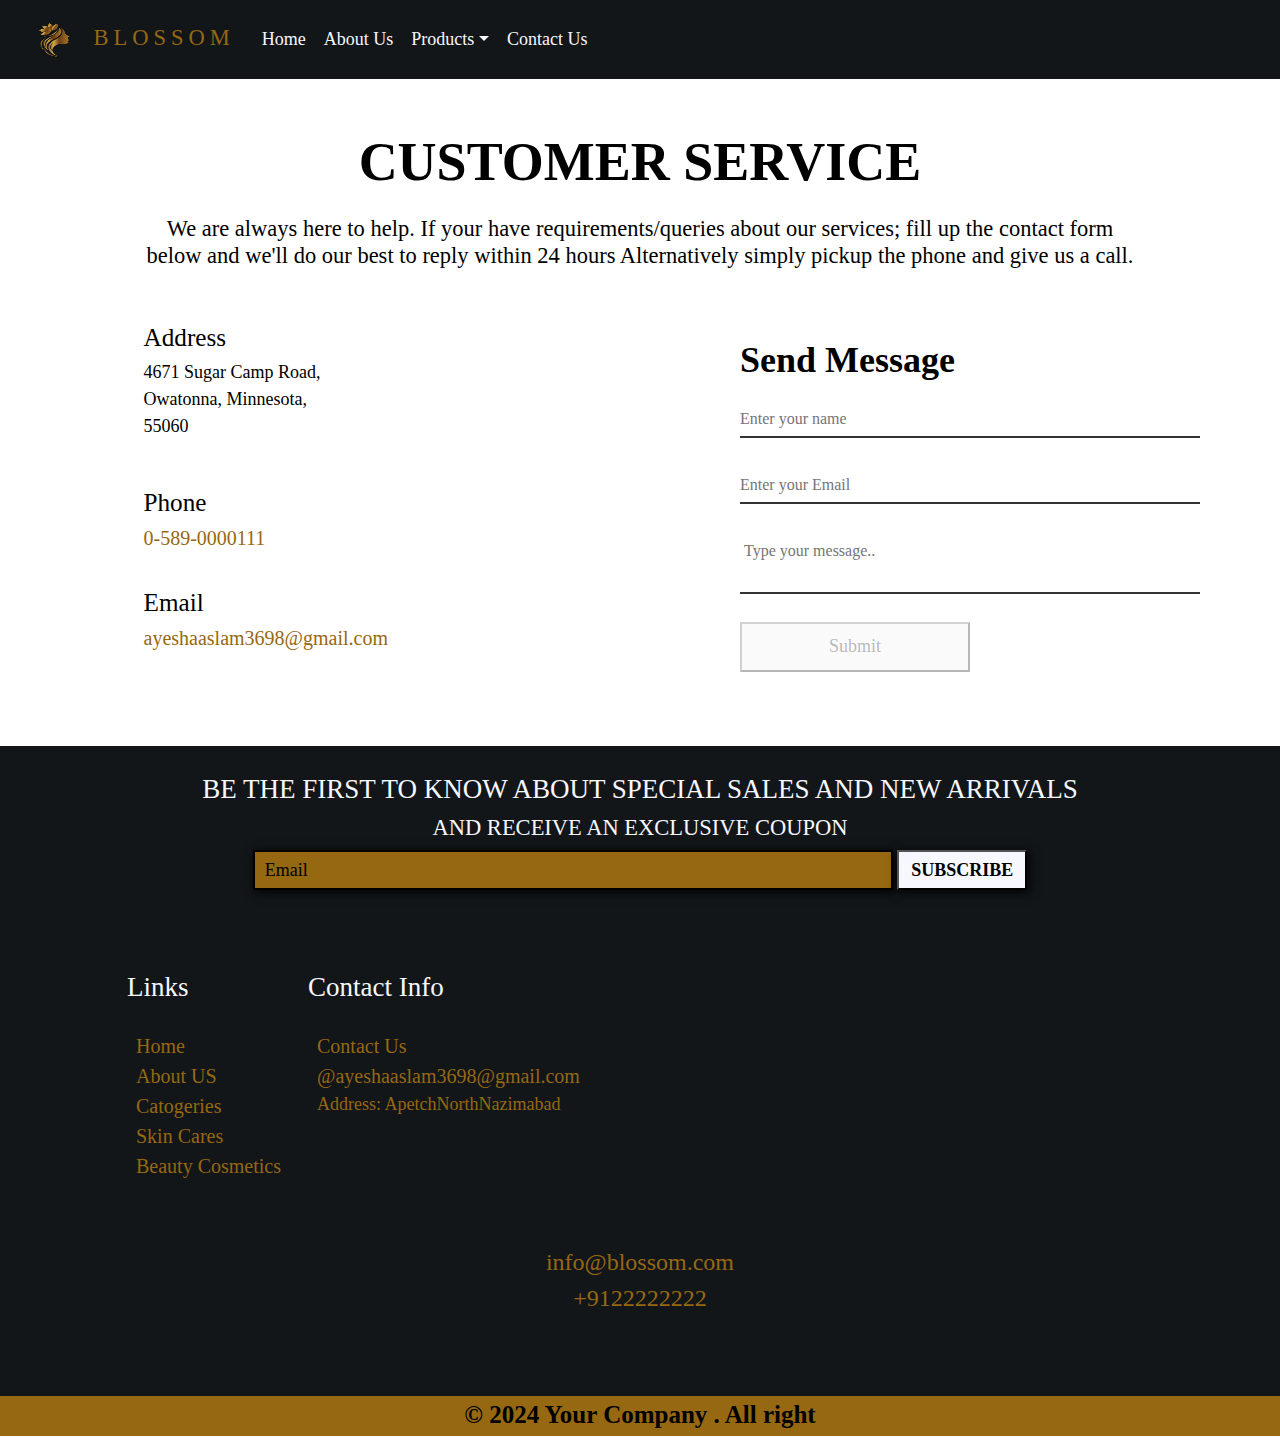
<file: contact.html>
<!DOCTYPE html>
<html lang="en">

<head>
    <meta charset="UTF-8">
    <meta name="viewport" content="width=device-width, initial-scale=1.0">
    <title>Document</title>
    <link rel="stylesheet" href="https://cdnjs.cloudflare.com/ajax/libs/font-awesome/6.5.1/css/all.min.css"
        integrity="sha512-DTOQO9RWCH3ppGqcWaEA1BIZOC6xxalwEsw9c2QQeAIftl+Vegovlnee1c9QX4TctnWMn13TZye+giMm8e2LwA=="
        crossorigin="anonymous" referrerpolicy="no-referrer" />
    <link rel="stylesheet" href="Css/bootstrap.css">
    <link rel="stylesheet" href="Css/style.css">
    <script src="Js/bootstrap.bundle.js"></script>
    <style>
        

        .section-header {
            margin-bottom: 50px;
            text-align: center;
        }

        .section-header h2 {

            font-weight: bold;
            font-size: 3em;
            margin-bottom: 20px;
        }

        .row {
            display: flex;
            flex-wrap: wrap;
            align-items: center;
            justify-content: space-between;
        }

        .contact-info {
            width: 50%;
        }

        .contact-info-item {
            display: flex;
            margin-bottom: 30px;
        }

        .contact-info-icon {
            height: 70px;
            width: 70px;
            /* background-color: #fff; */
            text-align: center;
            border-radius: 50%;
        }

        .contact-info-icon i {
            font-size: 30px;
            line-height: 70px;
        }

        .contact-info-content {
            margin-left: 20px;
        }

        .contact-info-content h4 {
            color: rgb(0, 0, 0);
            font-size: 1.4em;
            font-weight: 400;
            margin-bottom: 5px;
        }

        .contact-info-content p {
            color: rgb(0, 0, 0);
            font-size: 1em;
        }

        .contact-form {
            background-color: #0000;
            padding: 40px;
            width: 45%;
            padding-bottom: 20px;
            padding-top: 20px;
        }

        .contact-form h2 {
            font-weight: bold;
            font-size: 2em;
            margin-bottom: 10px;
            /* color: #333; */
        }

        .contact-form .input-box {
            position: relative;
            width: 100%;
            margin-top: 10px;
        }

        .contact-form .input-box input,
        .contact-form .input-box textarea {
            width: 100%;
            padding: 5px 0;
            font-size: 16px;
            margin: 10px 0;
            border: none;
            border-bottom: 2px solid #333;
            outline: none;
            resize: none;
        }
.input-box button{
    height: 50px;
    width: 50%;
}
@media only screen and (max-width: 760px) {
    .row {
            display: flex;
            flex-wrap: wrap;
            align-items: center;
            justify-content: space-between;
            flex-direction: column;
            height: auto;
            width: auto;
        }
        .input-box button{
    height: 40px;
    width: auto;
}
.contact-form .input-box input,
.contact-form .input-box textarea{
    width: auto;
}
}      
    </style>
</head>

<body>
  
    <nav class="navbar navbar-expand-md fixed-top">
        <div class="container-fluid">
            <a href="#" class="navbar-brand">
                <img src="image/—Pngtree—salon logo_6872052.png" alt="" class="blossom">BLOSSOM
            </a>
            <button type="button" class="navbar-toggler" data-bs-toggle="collapse" data-bs-target="#navbarNav">
                <span class="navbar-toggler-icon"></span>
            </button>
            <div id="navbarNav" class="collapse navbar-collapse">
                <ul class="navbar-nav me-auto">
                    <li class="nav-item ">
                        <a href="index.html" class="nav-link">Home</a>
                    </li>
                    <li class="nav-item">
                        <a href="Aboutus.html" class="nav-link">About Us</a>
                    </li>
                    <li class="nav-item dropdown">
                        <a href="store.html" class="nav-link dropdown-toggle" role="button"
                            data-bs-toggle="dropdown">Products</a>
                        <ul class="dropdown-menu">
                            <li>
                                <a href="store.html" class="dropdown-item">Store</a>
                            </li>
                            <li>
                                <a href="skincare-product.html" class="dropdown-item">Skin Care</a>
                            </li>
                            <li>
                                <a href="cosmetic.html" class="dropdown-item">Makeup Products</a>
                            </li>
                        </ul>
                    </li>
                    <li class="nav-item">
                        <a href="contact.html" class="nav-link">Contact Us</a>
                    </li>

                </ul>
                <ul class="navbar-nav">
                    <li class="nav-item">
                        <a href="#" class="nav-link" style="color: #e09145;" onclick="myFunction()"><i
                                class="fa-solid fa-moon"></i></a>
                    </li>
                    <li class="nav-item">
                        <a href="#" class="nav-link" style="color: #e09145;"><i class="fa-solid fa-search"></i></a>
                    </li>
                    <li class="nav-item">
                        <a href="loginform.html" class="nav-link" style="color: #e09145;"><i class="fa-solid fa-user"></i></a>
                    </li>
                </ul>
            </div>
        </div>
    </nav>
    
    <div class="section-header">
        <div class="container">
            <h2 style="margin-top: 130px;">CUSTOMER SERVICE</h2>

            <h5>We are always here to help. If your have requirements/queries about our services; fill up the
                contact form <br>
                below and we'll do our best to reply within 24 hours Alternatively simply pickup the phone and
                give us a
                call.</h5>

        </div>
    </div>

    <div class="container">
        <div class="row">

            <div class="contact-info">
                <div class="contact-info-item">
                    <div class="contact-info-icon">
                        <i class="fas fa-home"></i>
                    </div>

                    <div class="contact-info-content">
                        <h4>Address</h4>
                        <p>4671 Sugar Camp Road,<br /> Owatonna, Minnesota, <br />55060</p>
                    </div>
                </div>

                <div class="contact-info-item">
                    <div class="contact-info-icon">
                        <i class="fas fa-phone"></i>
                    </div>

                    <div class="contact-info-content">
                        <h4>Phone</h4>
                        <a href="tel:+05890000111">0-589-0000111</a>
                    </div>
                </div>

                <div class="contact-info-item">
                    <div class="contact-info-icon">
                        <i class="fas fa-envelope"></i>
                    </div>

                    <div class="contact-info-content">
                        <h4>Email</h4>
                        <a href="mailto:ayeshaaslam3698@gmail.com">ayeshaaslam3698@gmail.com</a>
                    </div>
                </div>
            </div>

            <form class="contact-form" id="contactForm">
                <form action="" id="contact-form">
                    <h2>Send Message</h2>
                    <div class="input-box">
                        <input type="text" required="true" name="" id="name" placeholder="Enter your name">
                    </div>

                    <div class="input-box">
                        <input type="email" required="true" name="" id="email" placeholder="Enter your Email">
                    </div>

                    <div class="input-box">
                        <textarea required="true" name="" id="textarea" placeholder=" Type your message.."></textarea>

                    </div>

                    <div class="input-box">
                        <button type="submit" id="submitButton" disabled>Submit</button>
                    </div>
                </form>
            </form>

        </div>
    </div>
    </section>



    <footer>
        <div class="footer-row">
            <div class="footer-col mt-5 py-4">
                <h4 class="text-uppercase">Be the first to know about special sales and new arrivals</h4>
                <h5>AND RECEIVE AN EXCLUSIVE COUPON</h5>
                <input type="email" placeholder="Email" id="Email"> <button class="Subscribe"> SUBSCRIBE</button>
            </div>
            <div class="footer-container mt-5">
                <div class="footer-col-link">
                    <h4 class="px-4 mb-4 ">Links</h4>
                    <ul class="explore-link">
                        <li> <a href="index.html">Home</a></li>
                        <li> <a href="Aboutus.html">About US</a></li>
                        <li> <a href="store.html">Catogeries</a></li>
                        <li> <a href="skincare-product.html">Skin Cares</a></li>
                        <li> <a href="cosmetic.html">Beauty Cosmetics</a></li>
                    </ul>
                </div>
                <div class="footer-col-link">
                    <h4 class="px-4 mb-4">Contact Info</h4>
                    <ul class="explore-link">
                        <li> <a href="contact.html">Contact Us</a></li>
                        <li><a href="ayeshaaslam3698@gmail.com">@ayeshaaslam3698@gmail.com</a></li>
                        <li>Address: ApetchNorthNazimabad</li>
                        <li><iframe
                                src="https://www.google.com/maps/embed?pb=!1m18!1m12!1m3!1d3618.1711062432473!2d67.02755867308895!3d24.9262402937704!2m3!1f0!2f0!3f0!3m2!1i1024!2i768!4f13.1!3m3!1m2!1s0x3eb33f90157042d3%3A0x93d609e8bec9a880!2sAptech%20Computer%20Education%20North%20Nazimabad%20Center!5e0!3m2!1sen!2s!4v1709588286258!5m2!1sen!2s"
                                width="250px" height="100" style="border:0;" allowfullscreen="" loading="lazy"
                                referrerpolicy="no-referrer-when-downgrade"></iframe></li>

                    </ul>
                </div>

            </div>
            <div class="bottom">
                <div class="footer-row-bottom">
                    <div class="footer-col-bottom mt-5 py-4">
                        <a href="#"><i class="fa-brands fa-facebook"></i></a>
                        <a href="#"><i class="fa-brands fa-twitter"></i></a>
                        <a href="#"><i class="fa-brands fa-linkedin"></i></a>
                        <li> <a href="info@blossom.com">info@blossom.com</a></li>
                        <li><a href="+9122222222 ">+9122222222</a></li>
                    </div>


                </div>
            </div>

    </footer>
    <p class="copyright">&copy; 2024 Your Company . All right</p>
    <script>
        document.getElementById('contactForm').addEventListener('input', function () {
            var name = document.getElementById('name').value.trim();
            var email = document.getElementById('email').value.trim();
            var textarea = document.getElementById('textarea').value.trim();
            var submitButton = document.getElementById('submitButton');

            if (name !== '' && email !== '' && textarea !== '') {
                submitButton.removeAttribute('disabled');
            } else {
                submitButton.setAttribute('disabled', 'disabled');
            }
        });
    </script>
       
       <script>
// <!-- darkmode -->
        function myFunction() {
            var element = document.body;
            element.classList.toggle("dark-mode");
        }
        </script>
    
</body>

</html>
</file>
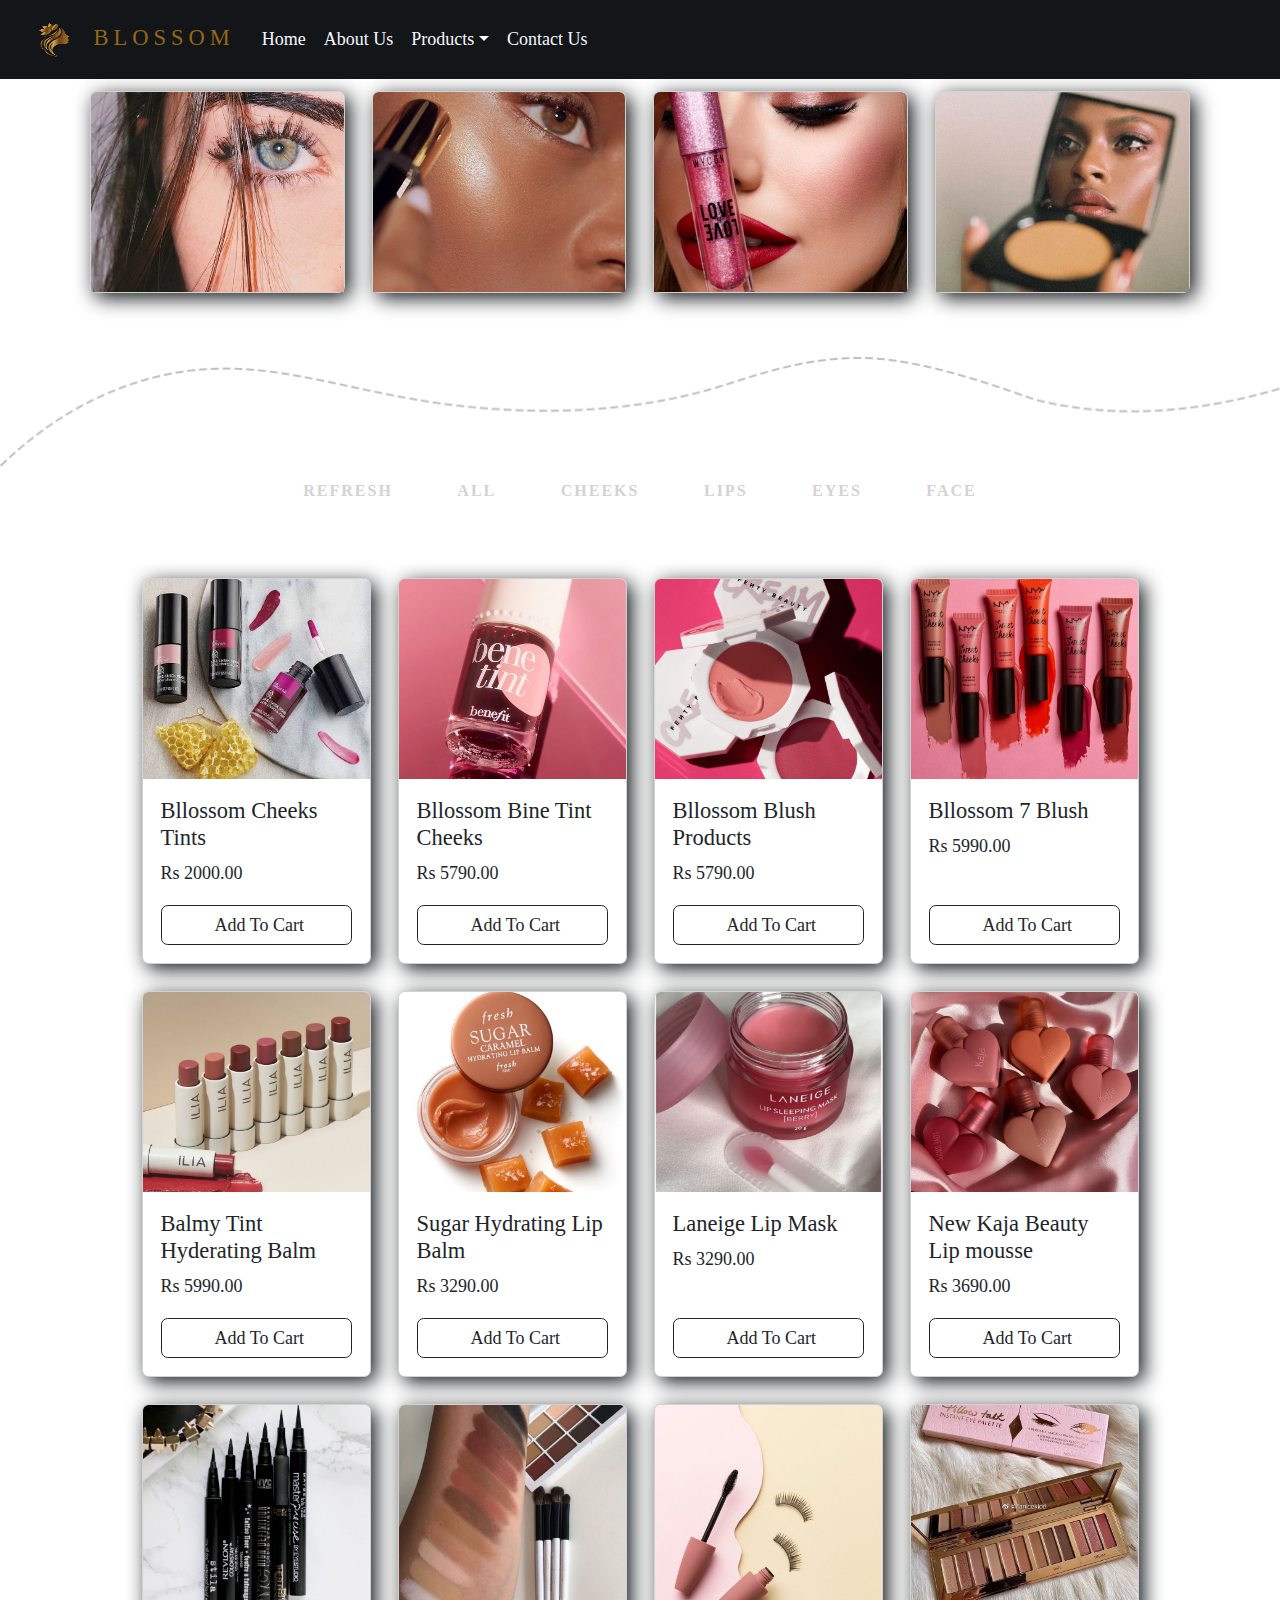
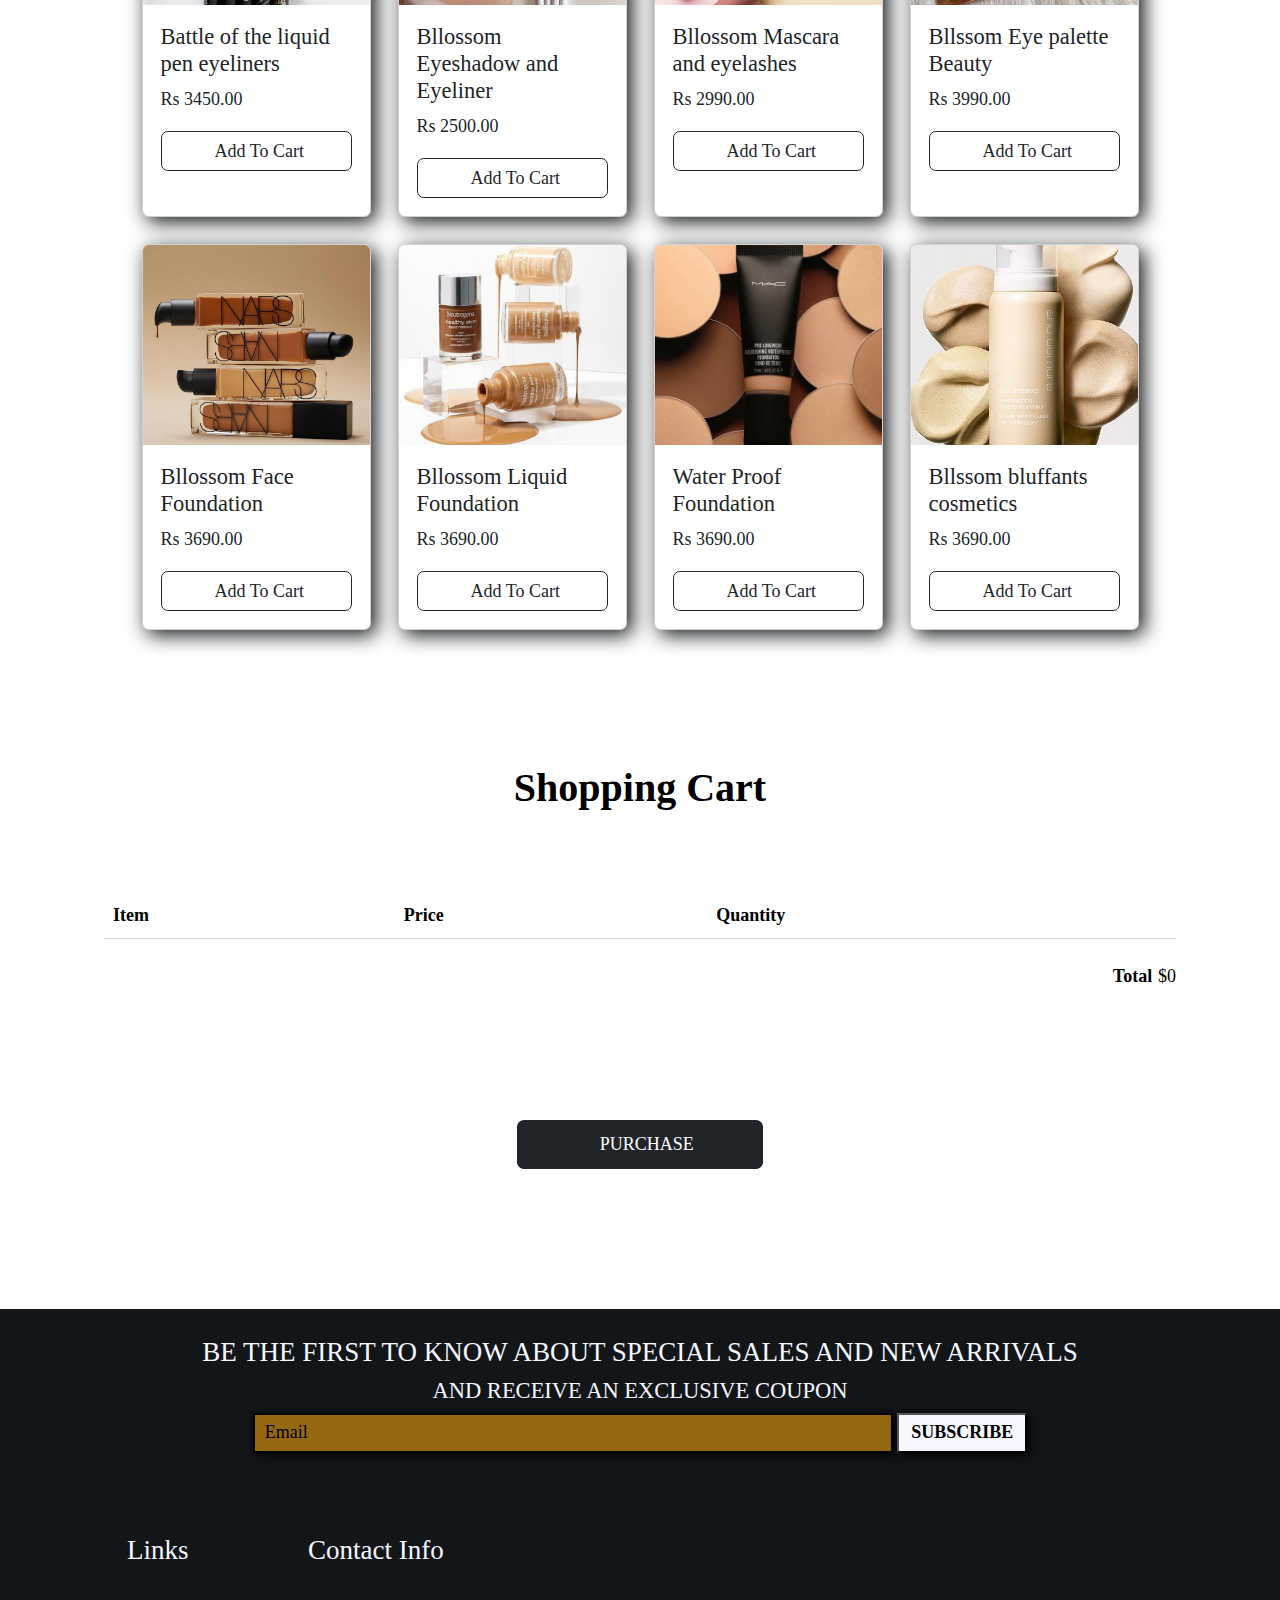
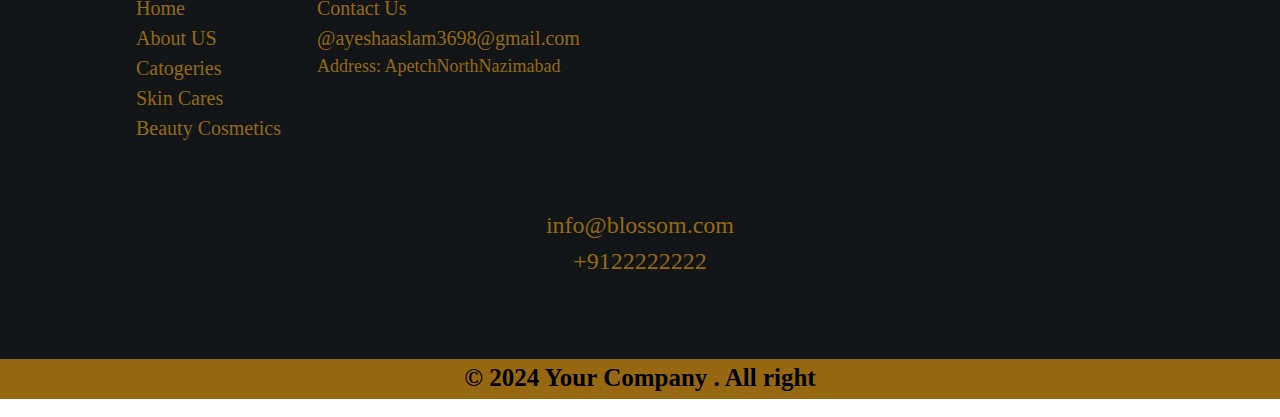
<file: cosmetic.html>
<!DOCTYPE html>
<html lang="en">

<head>
  <meta charset="UTF-8">
  <meta name="viewport" content="width=device-width, initial-scale=1.0">
  <title>Cosmetic products</title>
  <link rel="stylesheet" href="Css/bootstrap.css">
  <link rel="stylesheet" href="Css/style.css">
  <!----External CSS----->
  <link rel="stylesheet" type="text/css" href="styles.css">
  <link rel="stylesheet" href="https://cdnjs.cloudflare.com/ajax/libs/font-awesome/6.5.1/css/all.min.css"
    integrity="sha512-DTOQO9RWCH3ppGqcWaEA1BIZOC6xxalwEsw9c2QQeAIftl+Vegovlnee1c9QX4TctnWMn13TZye+giMm8e2LwA=="
    crossorigin="anonymous" referrerpolicy="no-referrer" />
  <script src="Js/bootstrap.bundle.js"></script>
</head>

<body>

  <nav class="navbar navbar-expand-md fixed-top">
    <div class="container-fluid">
      <a href="#" class="navbar-brand">
        <img src="image/—Pngtree—salon logo_6872052.png" alt="" class="blossom">BLOSSOM
      </a>
      <button type="button" class="navbar-toggler" data-bs-toggle="collapse" data-bs-target="#navbarNav">
        <span class="navbar-toggler-icon"></span>
      </button>
      <div id="navbarNav" class="collapse navbar-collapse">
        <ul class="navbar-nav me-auto">
          <li class="nav-item ">
            <a href="index.html" class="nav-link">Home</a>
          </li>
          <li class="nav-item">
            <a href="Aboutus.html" class="nav-link">About Us</a>
          </li>
          <li class="nav-item dropdown">
            <a href="store.html" class="nav-link dropdown-toggle" role="button" data-bs-toggle="dropdown">Products</a>
            <ul class="dropdown-menu">
              <li>
                <a href="store.html" class="dropdown-item">Store</a>
              </li>
              <li>
                <a href="skincare-product.html" class="dropdown-item">Skin Care</a>
              </li>
              <li>
                <a href="cosmetic.html" class="dropdown-item">Makeup Products</a>
              </li>
            </ul>
          </li>
          <li class="nav-item">
            <a href="contact.html" class="nav-link">Contact Us</a>
          </li>

        </ul>
        <ul class="navbar-nav">
          <li class="nav-item">
            <a href="#" class="nav-link" style="color: #e09145;" onclick="myFunction()"><i
                class="fa-solid fa-moon"></i></a>
          </li>
          <li class="nav-item">
            <a href="#" class="nav-link" style="color: #e09145;"><i class="fa-solid fa-search"></i></a>
          </li>
          <li class="nav-item">
            <a href="#shopping-cart" class="nav-link" style="color: #e09145;"><i
                class="fa-solid fa-shopping-cart"></i></a>
          </li>
          <li class="nav-item">
            <a href="loginform.html" class="nav-link" style="color: #e09145;"><i class="fa-solid fa-user"></i></a>
          </li>
        </ul>
      </div>
    </div>
  </nav>

  <!-- Item Categories-->
  <section id="category">
    <div class="container-fluid">
      <div class="row row-cols-2 row-cols-md-4 g-4">
        <div class=" col">
          <div class="card mt-4">
            <img src="image/IDEAS PARA TUS FOTOS DE PERFIL - Fire Away Paris.jpg" class="card-img-top" alt="...">
          </div>
        </div>

        <div class=" col">
          <div class="card mt-4">
            <img src="image/RÓGLOW Skin Stick Highlighter Lit.jpg" class="card-img-top" alt="...">
          </div>
        </div>

        <div class=" col">
          <div class="card mt-4">
            <img src="image/LOVE IS LOVE Wycon Valentine's Day Collection.jpg" class="card-img-top" alt="...">
          </div>
        </div>

        <div class=" col">
          <div class="card mt-4">
            <img src="image/Artist in Residency_ Raoúl Alejandre’s Warm & Bronzy Fall Face.jpg" class="card-img-top"
              alt="...">
          </div>
        </div>
      </div>
    </div>
  </section>
  <a href="#category" class="up-icon"><i class="fa-solid fa-circle-chevron-up"></i></a>


  <!----------------------------------------------------------------------------------->
  <img src="image/steps-line.png" style="width: 100%; height: 100%; overflow: hidden;">


  <!----------------------------------------------------------------------------------->
  <!--Filter Button-->
  <div class="filter-btns">
    <a href="index.html"><button type="button" class="filter-btn" id="refresh"><i class="fa-solid fa-rotate"></i>
        Refresh</button></a>

    <button type="button" class="filter-btn" id="all">all</button>
    <button type="button" class="filter-btn" id="Cheeks">Cheeks</button>
    <button type="button" class="filter-btn" id="Lips">Lips</button>
    <button type="button" class="filter-btn" id="Eyes">Eyes</button>
    <button type="button" class="filter-btn" id="Face">Face</button>
  </div>

  <!--Product Cards-->
  <section id="product-cards">
    <div class="container-fluid">
      <div class="row row-cols-2 row-cols-md-4 g-4">
        <div class=" col filter-item " id="Cheeks all">
          <div class="card h-100">
            <img src="image/The Body Shop.jpg" class="card-img-top shop-item-image" alt="...">
            <div class="card-body  d-flex flex-column">
              <h5 class="card-title shop-item-title">Bllossom Cheeks Tints</h5>
              <p class="card-text shop-item-price"> Rs 2000.00</p>
              <button type="button" style="width: 100%;" class="btn btn-outline-dark mt-auto shop-item-button"><i
                  class="fa-solid fa-cart-shopping " style="margin-right: 4%;"></i>Add To Cart</button>
            </div>
          </div>
        </div>

        <div class=" col filter-item " id="all Cheeks">
          <div class="card h-100">
            <img src="image/Beauty Products_ Eye + Face.jpg" class="card-img-top shop-item-image" alt="...">
            <div class="card-body d-flex flex-column">
              <h5 class="card-title shop-item-title">Bllossom Bine Tint Cheeks</h5>
              <p class="card-text shop-item-price"> Rs 5790.00</p>
              <button type="button" style="width: 100%;" class="btn btn-outline-dark mt-auto shop-item-button"><i
                  class="fa-solid fa-cart-shopping " style="margin-right: 4%;"></i>Add To Cart</button>
            </div>
          </div>
        </div>

        <div class=" col filter-item " id="all Cheeks">
          <div class="card h-100">
            <img src="image/7 Blush Products That Will Make You Love Your Cheeks Again _ Essence (1).jpg"
              class="card-img-top shop-item-image" alt="...">
            <div class="card-body d-flex flex-column">
              <h5 class="card-title shop-item-title">Bllossom Blush Products</h5>
              <p class="card-text shop-item-price"> Rs 5790.00</p>
              <button type="button" style="width: 100%;" class="btn btn-outline-dark mt-auto shop-item-button"><i
                  class="fa-solid fa-cart-shopping " style="margin-right: 4%;"></i>Add To Cart</button>
            </div>
          </div>
        </div>

        <div class=" col filter-item " id="all Cheeks">
          <div class="card h-100">
            <img src="image/7 blush.jpg" class="card-img-top shop-item-image" alt="...">
            <div class="card-body  d-flex flex-column">
              <h5 class="card-title shop-item-title">Bllossom 7 Blush
              </h5>
              <p class="card-text shop-item-price"> Rs 5990.00</p>
              <button type="button" style="width: 100%;" class="btn btn-outline-dark mt-auto shop-item-button"><i
                  class="fa-solid fa-cart-shopping " style="margin-right: 4%;"></i>Add To Cart</button>
            </div>
          </div>
        </div>

        <div class=" col filter-item " id="all Lips">
          <div class="card h-100">
            <img src="image/Balmy Tint Hydrating Balm.jpg" class="card-img-top shop-item-image" alt="...">
            <div class="card-body  d-flex flex-column">
              <h5 class="card-title shop-item-title">Balmy Tint Hyderating Balm</h5>
              <p class="card-text shop-item-price"> Rs 5990.00</p>
              <button type="button" style="width: 100%;" class="btn btn-outline-dark mt-auto shop-item-button"><i
                  class="fa-solid fa-cart-shopping " style="margin-right: 4%;"></i>Add To Cart</button>
            </div>
          </div>
        </div>

        <div class=" col filter-item " id="all Lips">
          <div class="card h-100">
            <img src="image/Fresh® Lip Sugar Hydrating Lip Balm in Caramel at Nordstrom.jpg"
              class="card-img-top shop-item-image" alt="...">
            <div class="card-body  d-flex flex-column">
              <h5 class="card-title shop-item-title">Sugar Hydrating Lip Balm</h5>
              <p class="card-text shop-item-price">Rs 3290.00</p>
              <button type="button" style="width: 100%;" class="btn btn-outline-dark mt-auto shop-item-button"><i
                  class="fa-solid fa-cart-shopping " style="margin-right: 4%;"></i>Add To Cart</button>
            </div>
          </div>
        </div>

        <div class=" col filter-item " id="all Lips">
          <div class="card h-100">
            <img src="image/Laneige Lip Mask.jpg" class="card-img-top shop-item-image" alt="...">
            <div class="card-body  d-flex flex-column">
              <h5 class="card-title shop-item-title">Laneige Lip Mask</h5>
              <p class="card-text shop-item-price">Rs 3290.00</p>
              <button type="button" style="width: 100%;" class="btn btn-outline-dark mt-auto shop-item-button"><i
                  class="fa-solid fa-cart-shopping " style="margin-right: 4%;"></i>Add To Cart</button>
            </div>
          </div>
        </div>

        <div class=" col filter-item " id="all Lips">
          <div class="card h-100">
            <img src="image/New Kaja Beauty LOVE SWIPE Lip Mousse_ Review & Swatches - All In The Blush.jpg"
              class="card-img-top shop-item-image" alt="...">
            <div class="card-body  d-flex flex-column">
              <h5 class="card-title shop-item-title">New Kaja Beauty Lip mousse</h5>
              <p class="card-text shop-item-price">Rs 3690.00</p>
              <button type="button" style="width: 100%;" class="btn btn-outline-dark mt-auto shop-item-button"><i
                  class="fa-solid fa-cart-shopping " style="margin-right: 4%;"></i>Add To Cart</button>
            </div>
          </div>
        </div>

        <div class=" col filter-item " id="all Eyes">
          <div class="card h-100">
            <img src="image/Battle of the liquid pen eyeliners.jpg" class="card-img-top shop-item-image" alt="...">
            <div class="card-body">
              <h5 class="card-title shop-item-title">Battle of the liquid pen eyeliners</h5>
              <p class="card-text shop-item-price">Rs 3450.00</p>
              <button type="button" style="width: 100%;" class="btn btn-outline-dark mt-auto shop-item-button"><i
                  class="fa-solid fa-cart-shopping " style="margin-right: 4%;"></i>Add To Cart</button>
            </div>
          </div>
        </div>

        <div class=" col filter-item " id="all Eyes">
          <div class="card h-100">
            <img
              src="image/New to Eye Makeup_ Here's the Ultimate Guide to Everything Eyeshadow, Eyeliner, and More.jpg"
              class="card-img-top shop-item-image" alt="...">
            <div class="card-body">
              <h5 class="card-title shop-item-title">Bllossom Eyeshadow and Eyeliner</h5>
              <p class="card-text shop-item-price">Rs 2500.00</p>
              <button type="button" style="width: 100%;" class="btn btn-outline-dark mt-auto shop-item-button"><i
                  class="fa-solid fa-cart-shopping " style="margin-right: 4%;"></i>Add To Cart</button>
            </div>
          </div>
        </div>

        <div class=" col filter-item " id="all Eyes">
          <div class="card h-100">
            <img src="image/Free Photo _ Top view mascara and false eyelashes.jpg" class="card-img-top shop-item-image"
              alt="...">
            <div class="card-body">
              <h5 class="card-title shop-item-title">Bllossom Mascara and eyelashes</h5>
              <p class="card-text shop-item-price">Rs 2990.00</p>
              <button type="button" style="width: 100%;" class="btn btn-outline-dark mt-auto shop-item-button"><i
                  class="fa-solid fa-cart-shopping " style="margin-right: 4%;"></i>Add To Cart</button>
            </div>
          </div>
        </div>

        <div class=" col filter-item " id="all Eyes">
          <div class="card h-100">
            <img
              src="image/Charlotte Tilbury Pillow Talk Instant Eye Palette Spring 2020 - Beauty Trends and Latest Makeup Collections _ Chic Profile.jpg"
              class="card-img-top shop-item-image" alt="...">
            <div class="card-body">
              <h5 class="card-title shop-item-title">Bllssom Eye palette Beauty</h5>
              <p class="card-text shop-item-price">Rs 3990.00</p>
              <button type="button" style="width: 100%;" class="btn btn-outline-dark mt-auto shop-item-button"><i
                  class="fa-solid fa-cart-shopping " style="margin-right: 4%;"></i>Add To Cart</button>
            </div>
          </div>
        </div>

        <div class=" col filter-item " id="all Face">
          <div class="card h-100">
            <img
              src="image/The Top 10 Best Foundations To Make Your Skin Look Flawless This 2019 - Cultura Colectiva.jpg"
              class="card-img-top shop-item-image" alt="...">
            <div class="card-body">
              <h5 class="card-title shop-item-title">Bllossom Face Foundation</h5>
              <p class="card-text shop-item-price">Rs 3690.00</p>
              <button type="button" style="width: 100%;" class="btn btn-outline-dark mt-auto shop-item-button"><i
                  class="fa-solid fa-cart-shopping " style="margin-right: 4%;"></i>Add To Cart</button>
            </div>
          </div>
        </div>

        <div class=" col filter-item " id="all Face">
          <div class="card h-100">
            <img
              src="image/Neutrogrena Healthy Skin Liquid Foundation to give your skin flawless lightweight coverage with added skincare benefits for anyone who breaks out in the summer heat_.jpg"
              class="card-img-top shop-item-image" alt="...">
            <div class="card-body">
              <h5 class="card-title shop-item-title">Bllossom Liquid Foundation</h5>
              <p class="card-text shop-item-price">Rs 3690.00</p>
              <button type="button" style="width: 100%;" class="btn btn-outline-dark mt-auto shop-item-button"><i
                  class="fa-solid fa-cart-shopping  " style="margin-right: 4%;"></i>Add To Cart</button>
            </div>
          </div>
        </div>

        <div class=" col filter-item " id="all Face">
          <div class="card h-100">
            <img
              src="image/MAC Pro Long Wear Nourishing Waterproof Foundation Summer 2015 - Beauty Trends and Latest Makeup Collections _ Chic Profile.jpg"
              class="card-img-top shop-item-image" alt="...">
            <div class="card-body">
              <h5 class="card-title shop-item-title">Water Proof Foundation</h5>
              <p class="card-text shop-item-price">Rs 3690.00</p>
              <button type="button" style="width: 100%;" class="btn btn-outline-dark mt-auto shop-item-button"><i
                  class="fa-solid fa-cart-shopping " style="margin-right: 4%;"></i>Add To Cart</button>
            </div>
          </div>
        </div>

        <div class=" col filter-item " id="all Face">
          <div class="card h-100">
            <img src="image/15 cosmétiques bluffants - Elle.jpg" class="card-img-top shop-item-image" alt="...">
            <div class="card-body">
              <h5 class="card-title shop-item-title">Bllssom bluffants cosmetics</h5>
              <p class="card-text shop-item-price">Rs 3690.00</p>
              <button type="button" style="width: 100%;" class="btn btn-outline-dark mt-auto shop-item-button"><i
                  class="fa-solid fa-cart-shopping " style="margin-right: 4%;"></i>Add To Cart</button>
            </div>
          </div>
        </div>

      </div>
    </div>
  </section>
  <!--Shopping Cart-->
  <section class="container content-section" id="shopping-cart">

    <p style=" font-size: 40px; font-weight: bolder; text-align: center; margin-bottom: 7%;">Shopping Cart</p>

    <table class="table table-hover table-cart">
      <thead>
        <tr>
          <th>Item</th>
          <th>Price</th>
          <th>Quantity</th>
        </tr>
      </thead>
      <tbody class="cart-items">


      </tbody>
    </table>

    <div class="cart-total">
      <strong class="cart-total-title">Total</strong>
      <span class="cart-total-price" style="text-align: right;">$0</span>
    </div>


    <div class="btn-purchase" style="margin-top: 10%;">
      <button type="button" class="btn btn-dark btn-purchase "><i class="fa-solid fa-cart-shopping "
          style="margin-right: 6%;"></i>PURCHASE</button>
    </div>

  </section>

  <!--Footer-->
  <footer>
    <div class="footer-row">
      <div class="footer-col mt-5 py-4">
        <h4 class="text-uppercase">Be the first to know about special sales and new arrivals</h4>
        <h5>AND RECEIVE AN EXCLUSIVE COUPON</h5>
        <input type="email" placeholder="Email" id="Email"> <button class="Subscribe"> SUBSCRIBE</button>
      </div>
      <div class="footer-container mt-5">
        <div class="footer-col-link">
          <h4 class="px-4 mb-4 ">Links</h4>
          <ul class="explore-link">
            <li> <a href="index.html">Home</a></li>
            <li> <a href="Aboutus.html">About US</a></li>
            <li> <a href="store.html">Catogeries</a></li>
            <li> <a href="skincare-product.html">Skin Cares</a></li>
            <li> <a href="cosmetic.html">Beauty Cosmetics</a></li>
          </ul>
        </div>
        <div class="footer-col-link">
          <h4 class="px-4 mb-4">Contact Info</h4>
          <ul class="explore-link">
            <li> <a href="contact.html">Contact Us</a></li>
            <li><a href="ayeshaaslam3698@gmail.com">@ayeshaaslam3698@gmail.com</a></li>
            <li>Address: ApetchNorthNazimabad</li>
            <li><iframe
                src="https://www.google.com/maps/embed?pb=!1m18!1m12!1m3!1d3618.1711062432473!2d67.02755867308895!3d24.9262402937704!2m3!1f0!2f0!3f0!3m2!1i1024!2i768!4f13.1!3m3!1m2!1s0x3eb33f90157042d3%3A0x93d609e8bec9a880!2sAptech%20Computer%20Education%20North%20Nazimabad%20Center!5e0!3m2!1sen!2s!4v1709588286258!5m2!1sen!2s"
                width="250px" height="100" style="border:0;" allowfullscreen="" loading="lazy"
                referrerpolicy="no-referrer-when-downgrade"></iframe></li>

          </ul>
        </div>

      </div>
      <div class="bottom">
        <div class="footer-row-bottom">
          <div class="footer-col-bottom mt-5 py-4">
            <a href="#"><i class="fa-brands fa-facebook"></i></a>
            <a href="#"><i class="fa-brands fa-twitter"></i></a>
            <a href="#"><i class="fa-brands fa-linkedin"></i></a>
            <li> <a href="ayeshaaslam3698@gmail.com">info@blossom.com</a></li>
            <li><a href="+9122222222 ">+9122222222</a></li>
          </div>


        </div>
      </div>

  </footer>
  <p class="copyright">&copy; 2024 Your Company . All right</p>










  <!-- darkmode -->
  <script>

    function myFunction() {
      var element = document.body;
      element.classList.toggle("dark-mode");
    }
  </script>

  <script>
    document.addEventListener('DOMContentLoaded', function () {
      const filterButtons = document.querySelectorAll('.filter-btn');
      const productCards = document.querySelectorAll('.filter-item');

      filterButtons.forEach(button => {
        button.addEventListener('click', function () {
          const category = this.id;
          filterProducts(category);
        });
      });

      function filterProducts(category) {
        productCards.forEach(card => {
          if (card.id.includes(category) || category === 'all') {
            card.style.display = 'block';
          } else {
            card.style.display = 'none';
          }
        });
      }
    });
  </script>
  <script>

    /* Shopping Cart Section */
    if (document.readyState == 'loading') {
      document.addEventListener('DOMContentLoaded', ready);
    }

    else {
      ready();
    }


    function ready() {
      var removeCartItemButton = document.getElementsByClassName('btn-danger');
      for (var i = 0; i < removeCartItemButton.length; i++) {
        var button = removeCartItemButton[i];
        button.addEventListener('click', removeCartItem)
      }

      var quantityInputs = document.getElementsByClassName('cart-quantity-input');
      for (var i = 0; i < quantityInputs.length; i++) {
        var input = quantityInputs[i];
        input.addEventListener('change', quantityChanged);
      }

      var addToCartButtons = document.getElementsByClassName('shop-item-button');
      for (var i = 0; i < addToCartButtons.length; i++) {
        var button = addToCartButtons[i];
        button.addEventListener('click', addToCartClicked)
      }

      document.getElementsByClassName('btn-purchase')[0].addEventListener('click', purchaseClicked)
    }


    function purchaseClicked() {
      alert('Thank you for your purchase!!!');
      var cartItems = document.getElementsByClassName('cart-items')[0];
      while (cartItems.hasChildNodes()) {
        cartItems.removeChild(cartItems.firstChild)
      }
      updateCartTotal();
    }

    function removeCartItem(event) {
      var buttonClicked = event.target;
      buttonClicked.parentElement.parentElement.remove();
      updateCartTotal();

    }

    function quantityChanged(event) {
      var input = event.target;
      if (isNaN(input.value) || input.value <= 0) {
        input.value = 1;
      }
      updateCartTotal();
    }


    function addToCartClicked(event) {
      var button = event.target;
      var shopItem = button.parentElement.parentElement;
      var title = shopItem.getElementsByClassName('shop-item-title')[0].innerText;
      var price = shopItem.getElementsByClassName('shop-item-price')[0].innerText;
      var imageSrc = shopItem.getElementsByClassName('shop-item-image')[0].src;
      addItemToCart(title, price, imageSrc);
      updateCartTotal();
    }

    function addItemToCart(title, price, imageSrc) {
      var cartRow = document.createElement('tr');
      cartRow.classList.add('cart-row');
      var cartItems = document.getElementsByClassName('cart-items')[0];
      var cartItemNames = cartItems.getElementsByClassName('cart-item-title');

      for (i = 0; i < cartItemNames.length; i++) {
        if (cartItemNames[i].innerText == title) {
          alert('This item already has added to the cart!');
          return
        }
      }
      var cartRowContents = `

        <td class="cart-item cart-column">
            <img class="cart-item-image" src="${imageSrc}" width="50" height="50">
            <span class="cart-item-title">${title}</span>                  
        </td>
        <td class="cart-item cart-column">
            <span class="cart-price cart-column">${price}</span>
        </td>
        <td class="cart-item cart-column">
            <input class="cart-quantity-input" type="number" value="1" style="width: 50px">
            <button class="btn btn-danger" type="button">Remove</button>
        </td>        
    `;


      cartRow.innerHTML = cartRowContents;
      cartItems.append(cartRow);
      cartRow.getElementsByClassName('btn-danger')[0].addEventListener('click', removeCartItem);
      cartRow.getElementsByClassName('cart-quantity-input')[0].addEventListener('change', quantityChanged)
    }


    function updateCartTotal() {
      var cartItemContainer = document.getElementsByClassName('cart-items')[0];
      var cartRows = cartItemContainer.getElementsByClassName('cart-row');
      var total = 0;
      for (var i = 0; i < cartRows.length; i++) {
        var cartRow = cartRows[i];
        var priceElement = cartRow.getElementsByClassName('cart-price')[0];
        var quantityElement = cartRow.getElementsByClassName('cart-quantity-input')[0];
        var price = parseFloat(priceElement.innerText.replace('Rs ', ''))
        var quantity = quantityElement.value;
        total = total + (price * quantity);

      }
      total = Math.round(total * 100) / 100;
      document.getElementsByClassName('cart-total-price')[0].innerText = 'Rs ' + total + '.00';

    }
  </script>
</body>

</html>
</file>
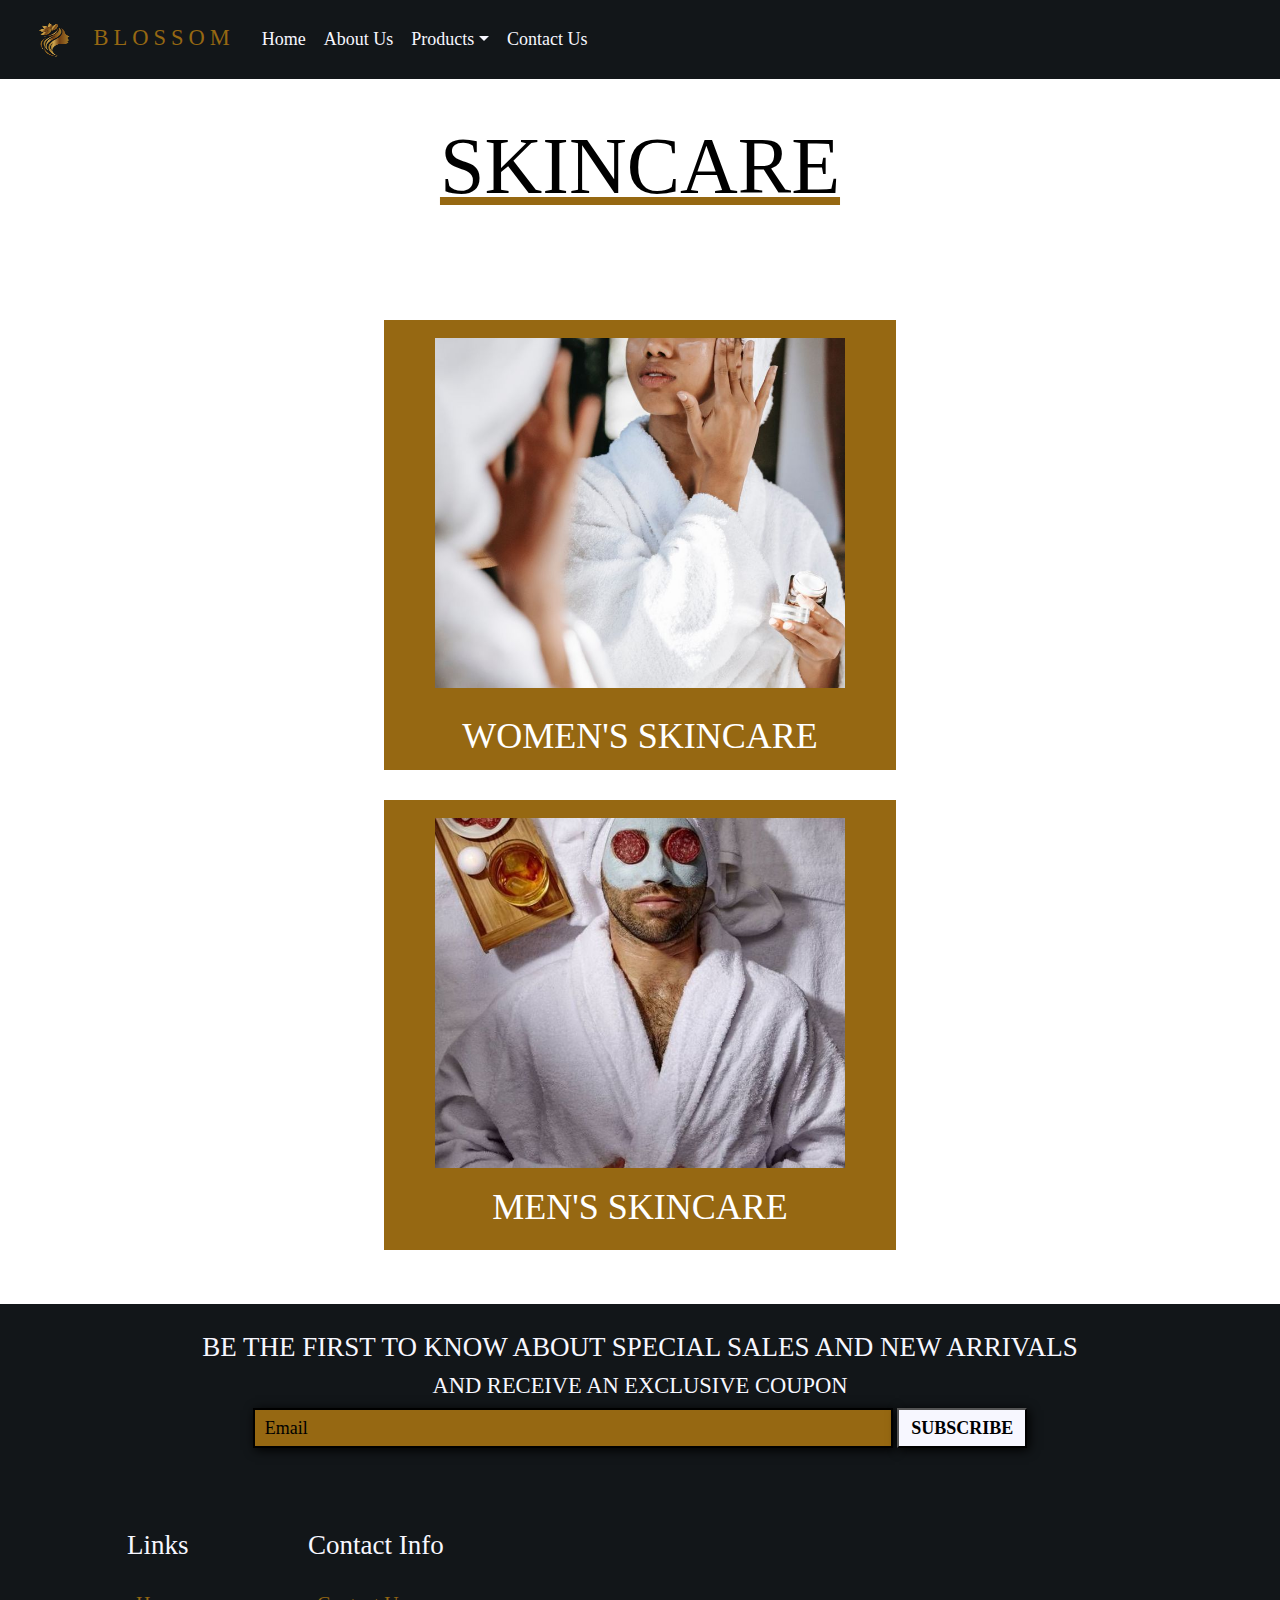
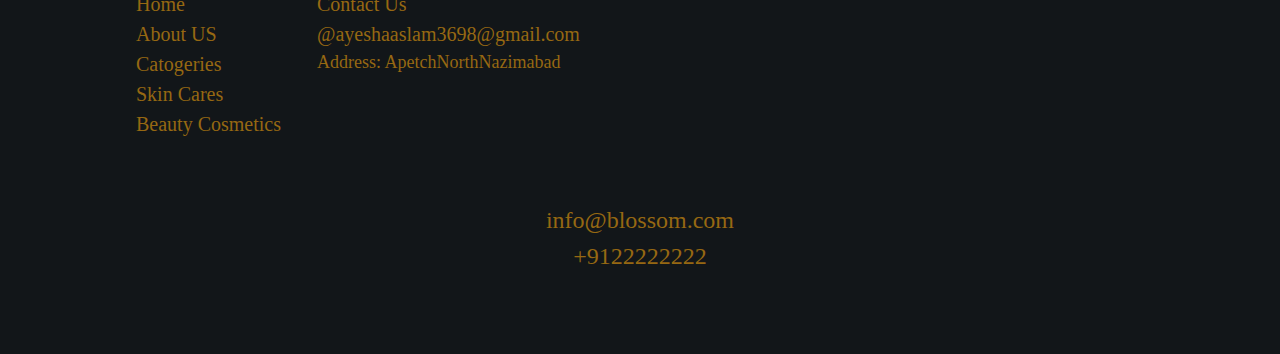
<file: skincare-product.html>
<!DOCTYPE html>
<html lang="en">
<head>
    <meta charset="UTF-8">
    <meta name="viewport" content="width=device-width, initial-scale=1.0">
    <title>Skin care</title>
    <link rel="stylesheet" href="https://cdnjs.cloudflare.com/ajax/libs/font-awesome/6.5.1/css/all.min.css"
    integrity="sha512-DTOQO9RWCH3ppGqcWaEA1BIZOC6xxalwEsw9c2QQeAIftl+Vegovlnee1c9QX4TctnWMn13TZye+giMm8e2LwA=="
    crossorigin="anonymous" referrerpolicy="no-referrer" />
    <link rel="stylesheet" href="Css/bootstrap.css">
    <link rel="stylesheet" href="Css/style.css">
    <script src="Js/bootstrap.bundle.js"></script>
</head>
<body >
   
   
    <nav class="navbar navbar-expand-md fixed-top">
        <div class="container-fluid">
            <a href="#" class="navbar-brand">
                <img src="image/—Pngtree—salon logo_6872052.png" alt="" class="blossom">BLOSSOM
            </a>
            <button type="button" class="navbar-toggler" data-bs-toggle="collapse" data-bs-target="#navbarNav">
                <span class="navbar-toggler-icon"></span>
            </button>
            <div id="navbarNav" class="collapse navbar-collapse">
                <ul class="navbar-nav me-auto">
                    <li class="nav-item ">
                        <a href="index.html" class="nav-link">Home</a>
                    </li>
                    <li class="nav-item">
                        <a href="Aboutus.html" class="nav-link">About Us</a>
                    </li>
                    <li class="nav-item dropdown">
                        <a href="#" class="nav-link dropdown-toggle" role="button"
                            data-bs-toggle="dropdown">Products</a>
                        <ul class="dropdown-menu">
                            <li>
                                <a href="store.html" class="dropdown-item">Store</a>
                            </li>
                            <li>
                                <a href="skincare-product.html" class="dropdown-item">Skin Care</a>
                            </li>
                            <li>
                                <a href="cosmetic.html" class="dropdown-item">Makeup Products</a>
                            </li>
                        </ul>
                    </li>
                    <li class="nav-item">
                        <a href="contact.html" class="nav-link">Contact Us</a>
                    </li>

                </ul>
                <ul class="navbar-nav">
                    <li class="nav-item">
                        <a href="#" class="nav-link" style="color: #e09145;" onclick="myFunction()"><i
                                class="fa-solid fa-moon"></i></a>
                    </li>
                    <li class="nav-item">
                        <a href="#" class="nav-link" style="color: #e09145;"><i class="fa-solid fa-search"></i></a>
                    </li>
                    <li class="nav-item">
                        <a href="loginform.html" class="nav-link" style="color: #e09145;"><i class="fa-solid fa-user"></i></a>
                    </li>
                </ul>
            </div>
        </div>
    </nav>
    <div class="container-skin">
        <h1>SKINCARE</h1>
    </div>
<div class="skin-box">
    <div class="skin-women">
       <a href="skincare.html"> <img src="image/Acne Face Wash for Women.jpeg" alt=""class="img-fluid d-block m-auto mt-3" >
        <h2 class="text-center mt-4 text-white ">WOMEN'S SKINCARE</h2></a>
    </div>
    <div class="skin-men">
     <a href="skincare.html"><img src="image/THE PAMPERED PAPA.jpeg" alt=""class="img-fluid d-block m-auto mt-3">
        <h2 class="text-center mt-3 text-white">MEN'S SKINCARE</h2></a>   
    </div>
</div>



<footer>
    <div class="footer-row">
        <div class="footer-col mt-5 py-4">
            <h4 class="text-uppercase">Be the first to know about special sales and new arrivals</h4>
            <h5>AND RECEIVE AN EXCLUSIVE COUPON</h5>
            <input type="email" placeholder="Email" id="Email"> <button class="Subscribe"> SUBSCRIBE</button>
        </div>
        <div class="footer-container mt-5">
            <div class="footer-col-link">
                <h4 class="px-4 mb-4 ">Links</h4>
                <ul class="explore-link">
                    <li> <a href="index.html">Home</a></li>
                    <li> <a href="Aboutus.html">About US</a></li>
                    <li> <a href="store.html">Catogeries</a></li>
                    <li> <a href="skincare-product.html">Skin Cares</a></li>
                    <li> <a href="cosmetic.html">Beauty Cosmetics</a></li>
                </ul>
            </div>
            <div class="footer-col-link">
                <h4 class="px-4 mb-4">Contact Info</h4>
                <ul class="explore-link">
                    <li> <a href="contact.html">Contact Us</a></li>
                    <li><a href="ayeshaaslam3698@gmail.com">@ayeshaaslam3698@gmail.com</a></li>
                    <li>Address: ApetchNorthNazimabad</li>
                    <li><iframe
                            src="https://www.google.com/maps/embed?pb=!1m18!1m12!1m3!1d3618.1711062432473!2d67.02755867308895!3d24.9262402937704!2m3!1f0!2f0!3f0!3m2!1i1024!2i768!4f13.1!3m3!1m2!1s0x3eb33f90157042d3%3A0x93d609e8bec9a880!2sAptech%20Computer%20Education%20North%20Nazimabad%20Center!5e0!3m2!1sen!2s!4v1709588286258!5m2!1sen!2s"
                            width="250px" height="100" style="border:0;" allowfullscreen="" loading="lazy"
                            referrerpolicy="no-referrer-when-downgrade"></iframe></li>

                </ul>
            </div>

        </div>
        <div class="bottom">
            <div class="footer-row-bottom">
                <div class="footer-col-bottom mt-5 py-4">
                    <a href="#"><i class="fa-brands fa-facebook"></i></a>
                    <a href="#"><i class="fa-brands fa-twitter"></i></a>
                    <a href="#"><i class="fa-brands fa-linkedin"></i></a>
                    <li> <a href="ayeshaslam3698@gmail.com">info@blossom.com</a></li>
                    <li><a href="+9122222222 ">+9122222222</a></li>
                </div>


            </div>
        </div>

</footer>

</body>
</html>
</file>
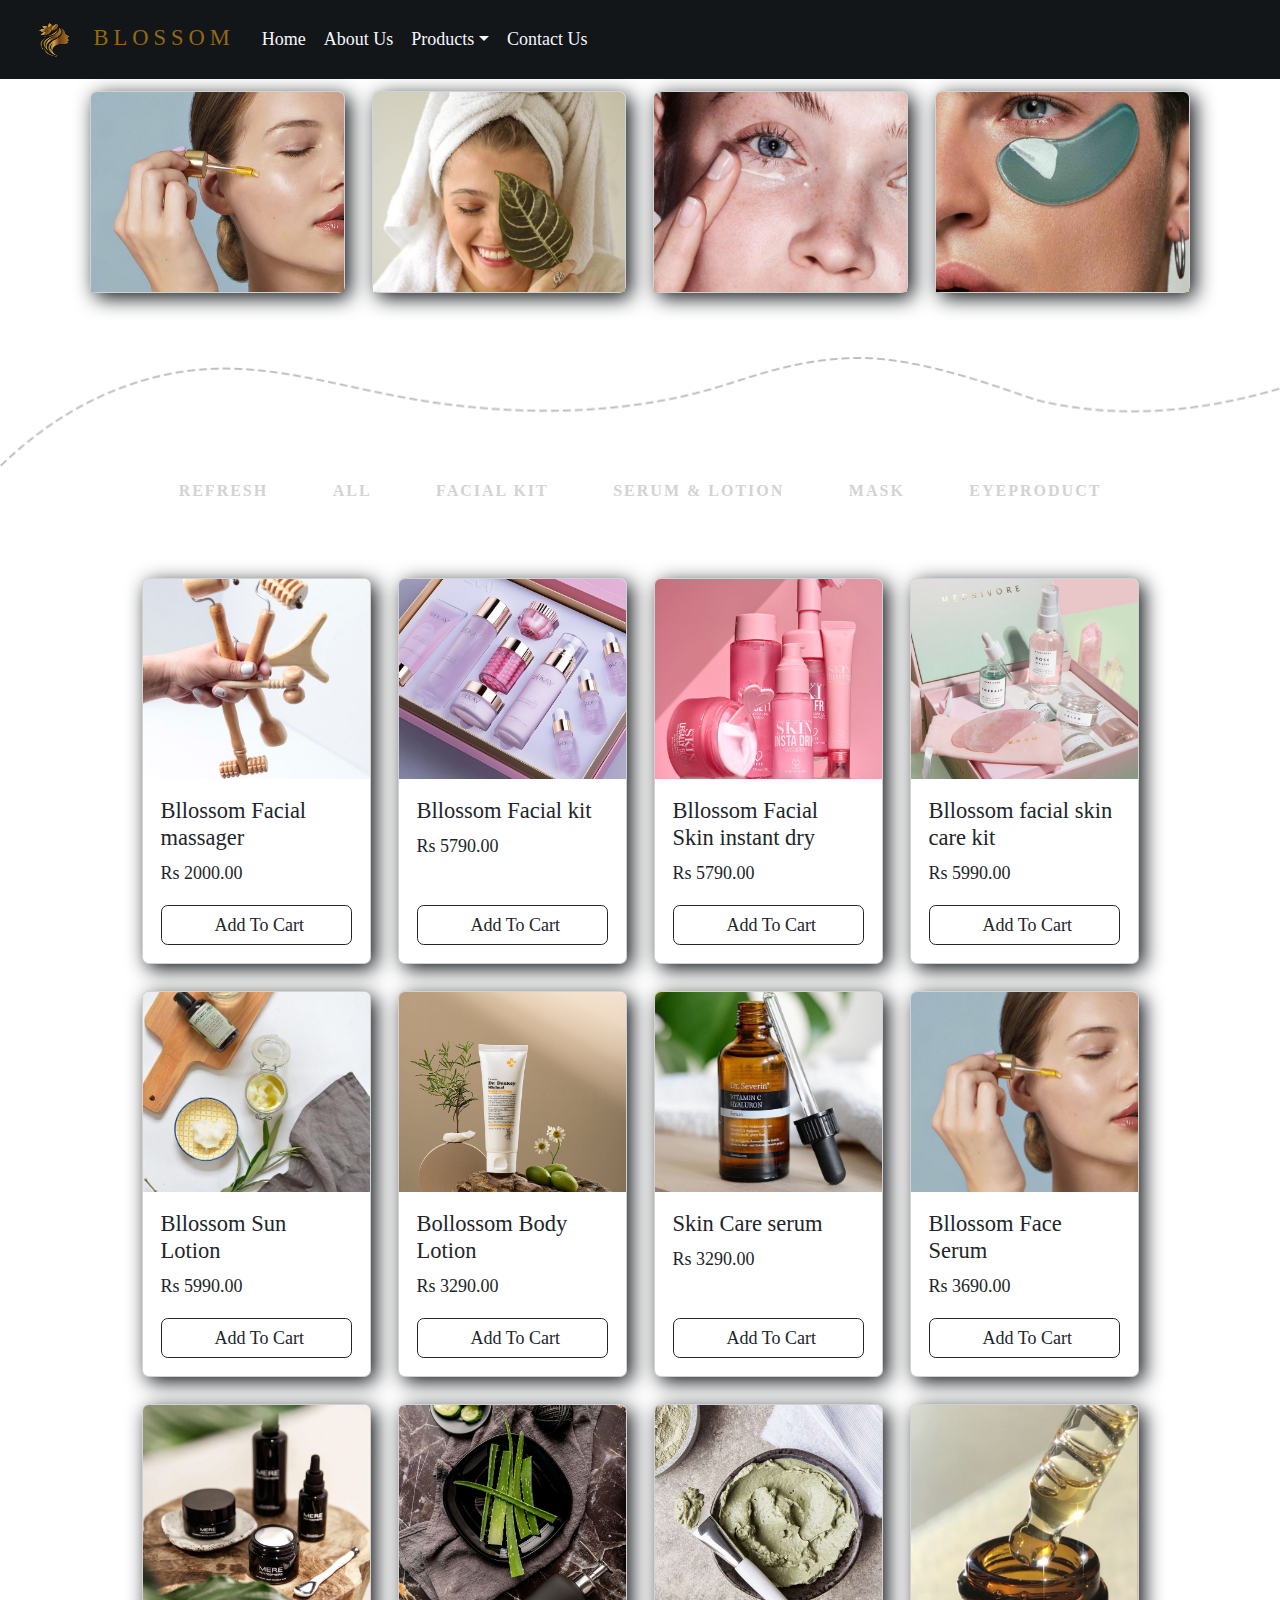
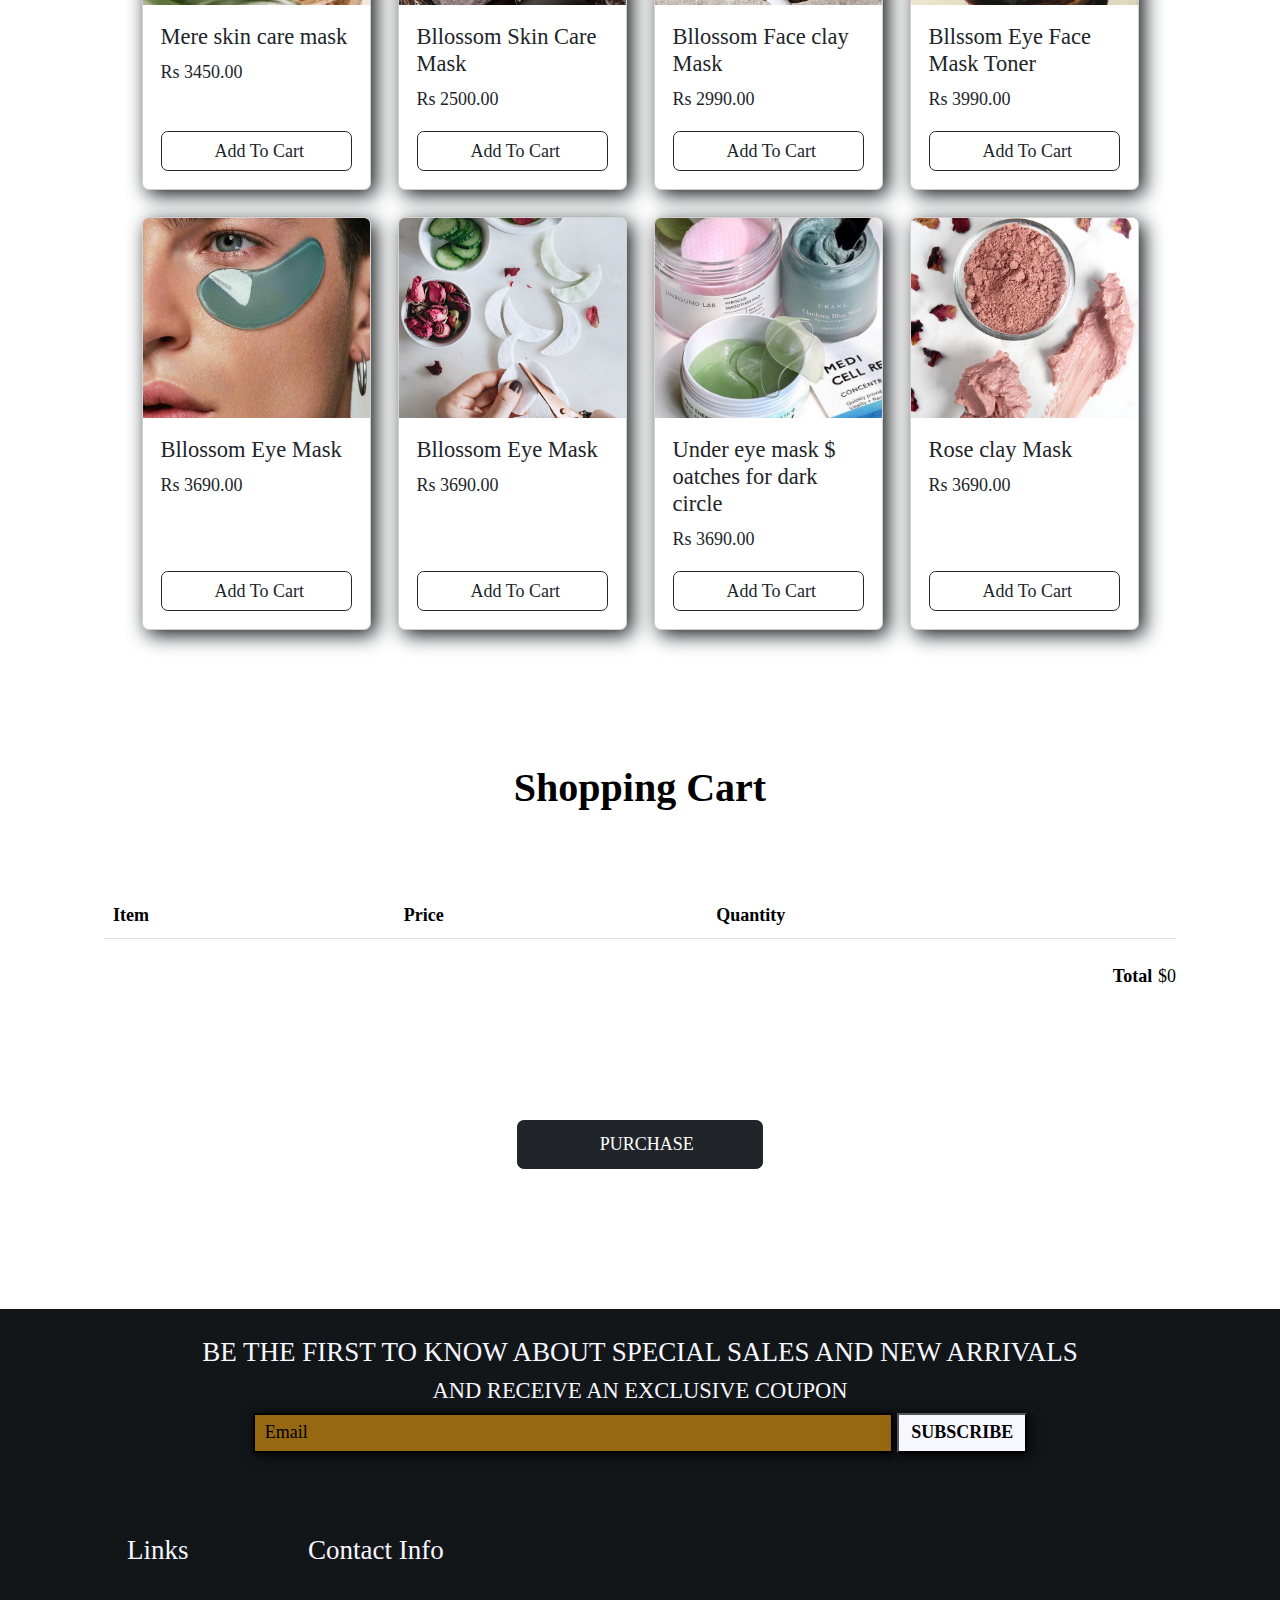
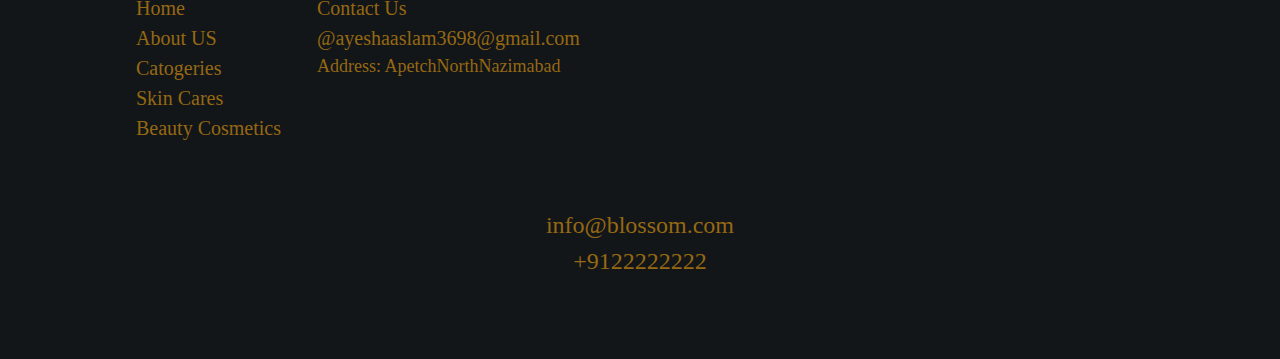
<file: skincare.html>
<!DOCTYPE html>
<html lang="en">

<head>
    <meta charset="UTF-8">
    <meta name="viewport" content="width=device-width, initial-scale=1.0">
    <title>Cosmetic products</title>
    <link rel="stylesheet" href="Css/bootstrap.css">
    <link rel="stylesheet" href="Css/style.css">
        <!----External CSS----->
<link rel="stylesheet" type="text/css" href="styles.css">
    <link rel="stylesheet" href="https://cdnjs.cloudflare.com/ajax/libs/font-awesome/6.5.1/css/all.min.css"
        integrity="sha512-DTOQO9RWCH3ppGqcWaEA1BIZOC6xxalwEsw9c2QQeAIftl+Vegovlnee1c9QX4TctnWMn13TZye+giMm8e2LwA=="
        crossorigin="anonymous" referrerpolicy="no-referrer" />
    <script src="Js/bootstrap.bundle.js"></script>

</head>

<body>

    <nav class="navbar navbar-expand-md fixed-top">
        <div class="container-fluid">
            <a href="#" class="navbar-brand">
                <img src="image/—Pngtree—salon logo_6872052.png" alt="" class="blossom">BLOSSOM
            </a>
            <button type="button" class="navbar-toggler" data-bs-toggle="collapse" data-bs-target="#navbarNav">
                <span class="navbar-toggler-icon"></span>
            </button>
            <div id="navbarNav" class="collapse navbar-collapse">
                <ul class="navbar-nav me-auto">
                    <li class="nav-item ">
                        <a href="index.html" class="nav-link">Home</a>
                    </li>
                    <li class="nav-item">
                        <a href="Aboutus.html" class="nav-link">About Us</a>
                    </li>
                    <li class="nav-item dropdown">
                        <a href="store.html" class="nav-link dropdown-toggle" role="button"
                            data-bs-toggle="dropdown">Products</a>
                        <ul class="dropdown-menu">
                          <li>
                            <a href="store.html" class="dropdown-item">Store</a>
                        </li>
                            <li>
                                <a href="skincare.html" class="dropdown-item">Skin Care</a>
                            </li>
                            <li>
                                <a href="cosmetic.html" class="dropdown-item">Makeup Products</a>
                            </li>
                        </ul>
                    </li>
                    <li class="nav-item">
                        <a href="contact.html" class="nav-link">Contact Us</a>
                    </li>

                </ul>
                <ul class="navbar-nav">
                    <li class="nav-item">
                        <a href="#" class="nav-link" style="color: #e09145;" onclick="myFunction()"><i
                                class="fa-solid fa-moon"></i></a>
                    </li>
                    <li class="nav-item">
                        <a href="#" class="nav-link" style="color: #e09145;"><i class="fa-solid fa-search"></i></a>
                    </li>
                    <li class="nav-item">
                        <a href="#shopping-cart" class="nav-link" style="color: #e09145;"><i
                                class="fa-solid fa-shopping-cart"></i></a>
                    </li>
                    <li class="nav-item">
                        <a href="loginform.html" class="nav-link" style="color: #e09145;"><i class="fa-solid fa-user"></i></a>
                    </li>
                </ul>
            </div>
        </div>
    </nav>
   <!-- Item Categories-->
<section id="category">
    <div class="container-fluid">
      <div class="row row-cols-2 row-cols-md-4 g-4">
        <div class=" col">
          <div class="card mt-4">
            <img src="image/serum.jpg" class="card-img-top" alt="...">
          </div>
        </div>
  
        <div class=" col">
          <div class="card mt-4">
            <img src="image/facial.jpg" class="card-img-top" alt="...">
          </div>
        </div>
  
        <div class=" col">
          <div class="card mt-4">
            <img src="image/eyeproduc.jpg" class="card-img-top" alt="...">
          </div>
        </div>
  
        <div class=" col">
          <div class="card mt-4">
            <img src="image/mask.jpg" class="card-img-top" alt="..." >
          </div>
        </div>
      </div>
    </div>
  </section>
  <a href="#category" class="up-icon"><i class="fa-solid fa-circle-chevron-up"></i></a>
 

<!----------------------------------------------------------------------------------->
<img src="image/steps-line.png" style="width: 100%; height: 100%; overflow: hidden;">
 
 
<!----------------------------------------------------------------------------------->

<!--Filter Button-->
<div class = "filter-btns">
    <a href="index.html"><button type="button" class="filter-btn" id="refresh"><i class="fa-solid fa-rotate" ></i> Refresh</button></a>
     
    <button type = "button" class = "filter-btn" id = "all">all</button>
    <button type = "button" class = "filter-btn" id = "facial">Facial Kit</button>
    <button type = "button" class = "filter-btn" id = "serum">Serum & Lotion</button>
    <button type = "button" class = "filter-btn" id = "mask">Mask</button>
    <button type = "button" class = "filter-btn" id = "eye">EyeProduct</button>
  </div>

  <section id="product-cards">
    <div class="container-fluid">
      <div class="row row-cols-2 row-cols-md-4 g-4">
        <div class=" col filter-item " id="facial all">
          <div class="card h-100">
            <img src="image/facial1.jpg" class="card-img-top shop-item-image" alt="...">
            <div class="card-body  d-flex flex-column">
              <h5 class="card-title shop-item-title">Bllossom Facial massager</h5>
              <p class="card-text shop-item-price"> Rs 2000.00</p>
              <button type="button" style="width: 100%;" class="btn btn-outline-dark mt-auto shop-item-button"><i class="fa-solid fa-cart-shopping " style="margin-right: 4%;"></i>Add To Cart</button>
            </div>
          </div>
        </div>
  
        <div class=" col filter-item " id="all facial">
          <div class="card h-100">
            <img src="image/facial2.jpg" class="card-img-top shop-item-image"  alt="...">
            <div class="card-body d-flex flex-column">
              <h5 class="card-title shop-item-title">Bllossom Facial kit</h5>
              <p class="card-text shop-item-price"> Rs 5790.00</p>
              <button type="button" style="width: 100%;" class="btn btn-outline-dark mt-auto shop-item-button"><i class="fa-solid fa-cart-shopping " style="margin-right: 4%;"></i>Add To Cart</button>
            </div>
          </div>
        </div>
  
        <div class=" col filter-item " id="all facial">
          <div class="card h-100">
            <img src="image/facial 3.jpg" class="card-img-top shop-item-image" alt="...">
            <div class="card-body d-flex flex-column">
              <h5 class="card-title shop-item-title">Bllossom Facial Skin instant dry</h5>
              <p class="card-text shop-item-price"> Rs 5790.00</p>
              <button type="button" style="width: 100%;" class="btn btn-outline-dark mt-auto shop-item-button"><i class="fa-solid fa-cart-shopping " style="margin-right: 4%;"></i>Add To Cart</button>
            </div>
          </div>
        </div>
  
        <div class=" col filter-item " id="all facial">
          <div class="card h-100">
            <img src="image/facial4.jpg" class="card-img-top shop-item-image" alt="...">
            <div class="card-body  d-flex flex-column">
              <h5 class="card-title shop-item-title">Bllossom facial skin care kit
                </h5>
              <p class="card-text shop-item-price"> Rs 5990.00</p>
              <button type="button" style="width: 100%;" class="btn btn-outline-dark mt-auto shop-item-button"><i class="fa-solid fa-cart-shopping " style="margin-right: 4%;"></i>Add To Cart</button>
            </div>
          </div>
        </div>
  
        <div class=" col filter-item " id="all serum">
          <div class="card h-100">
            <img src="image/DIY aftersun lotion.jpeg"class="card-img-top shop-item-image"  alt="...">
            <div class="card-body  d-flex flex-column">
              <h5 class="card-title shop-item-title">Bllossom Sun Lotion</h5>
              <p class="card-text shop-item-price"> Rs 5990.00</p>
              <button type="button" style="width: 100%;" class="btn btn-outline-dark mt-auto shop-item-button"><i class="fa-solid fa-cart-shopping " style="margin-right: 4%;"></i>Add To Cart</button>
            </div>
          </div>
        </div>
  
        <div class=" col filter-item "  id="all serum">
          <div class="card h-100">
            <img src="image/I will create digital art, poster design, social media design.jpeg" class="card-img-top shop-item-image" alt="...">
            <div class="card-body  d-flex flex-column">
              <h5 class="card-title shop-item-title">Bollossom Body Lotion</h5>
              <p class="card-text shop-item-price">Rs 3290.00</p>
              <button type="button" style="width: 100%;" class="btn btn-outline-dark mt-auto shop-item-button"><i class="fa-solid fa-cart-shopping " style="margin-right: 4%;"></i>Add To Cart</button>
            </div>
          </div>
        </div>
        
        <div class=" col filter-item "  id="all  serum">
          <div class="card h-100">
            <img src="image/serum1.jpg" class="card-img-top shop-item-image"  alt="...">
            <div class="card-body  d-flex flex-column">
              <h5 class="card-title shop-item-title">Skin Care serum</h5>
              <p class="card-text shop-item-price">Rs 3290.00</p>
              <button type="button" style="width: 100%;" class="btn btn-outline-dark mt-auto shop-item-button"><i class="fa-solid fa-cart-shopping " style="margin-right: 4%;"></i>Add To Cart</button>
            </div>
          </div>
        </div>
  
        <div class=" col filter-item "  id="all  serum">
          <div class="card h-100">
            <img src="image/serum.jpg"class="card-img-top shop-item-image"  alt="...">
            <div class="card-body  d-flex flex-column">
              <h5 class="card-title shop-item-title">Bllossom Face Serum</h5>
              <p class="card-text shop-item-price">Rs 3690.00</p>
              <button type="button" style="width: 100%;" class="btn btn-outline-dark mt-auto shop-item-button"><i class="fa-solid fa-cart-shopping " style="margin-right: 4%;"></i>Add To Cart</button>
            </div>
          </div>
        </div>
  
        <div class=" col filter-item " id="all mask">
          <div class="card h-100">
            <img src="image/MERE SKINCARE_ THE FUTURE OF NATURAL BEAUTY _ A Conscious Collection in 2020 _ Natural beauty skinca.jpeg" class="card-img-top shop-item-image" alt="...">
            <div class="card-body  d-flex flex-column">
              <h5 class="card-title shop-item-title">Mere skin care mask</h5>
              <p class="card-text shop-item-price">Rs 3450.00</p>
              <button type="button" style="width: 100%;" class="btn btn-outline-dark mt-auto shop-item-button"><i class="fa-solid fa-cart-shopping " style="margin-right: 4%;"></i>Add To Cart</button>
            </div>
          </div>
        </div>
  
        <div class=" col filter-item " id="all mask">
          <div class="card h-100">
            <img src="image/skincare.jpeg" class="card-img-top shop-item-image"  alt="...">
            <div class="card-body  d-flex flex-column">
              <h5 class="card-title shop-item-title">Bllossom Skin Care Mask</h5>
              <p class="card-text shop-item-price">Rs 2500.00</p>
              <button type="button" style="width: 100%;" class="btn btn-outline-dark mt-auto shop-item-button"><i class="fa-solid fa-cart-shopping " style="margin-right: 4%;"></i>Add To Cart</button>
            </div>
          </div>
        </div>
  
        <div class=" col filter-item " id="all mask">
          <div class="card h-100">
            <img src="image/face mask.jpg" class="card-img-top shop-item-image" alt="...">
            <div class="card-body  d-flex flex-column">
              <h5 class="card-title shop-item-title">Bllossom Face clay Mask</h5>
              <p class="card-text shop-item-price">Rs 2990.00</p>
              <button type="button" style="width: 100%;" class="btn btn-outline-dark mt-auto shop-item-button"><i class="fa-solid fa-cart-shopping " style="margin-right: 4%;"></i>Add To Cart</button>
            </div>
          </div>
        </div>
  
        <div class=" col filter-item " id="all mask">
          <div class="card h-100">
            <img src="image/EVERYTHING YOU NEED TO KNOW ABOUT CLEAN BEAUTY _ CLEAN GIRL AESTHETIC.jpeg"class="card-img-top shop-item-image"  alt="...">
            <div class="card-body d-flex flex-column">
              <h5 class="card-title shop-item-title">Bllssom Eye Face Mask Toner</h5>
              <p class="card-text shop-item-price">Rs 3990.00</p>
              <button type="button" style="width: 100%;" class="btn btn-outline-dark mt-auto shop-item-button"><i class="fa-solid fa-cart-shopping " style="margin-right: 4%;"></i>Add To Cart</button>
            </div>
          </div>
        </div>
  
        <div class=" col filter-item " id="all eye">
          <div class="card h-100">
            <img src="image/mask.jpg" class="card-img-top shop-item-image"class="card-img-top shop-item-image"  alt="...">
            <div class="card-body d-flex flex-column">
              <h5 class="card-title shop-item-title">Bllossom Eye Mask</h5>
              <p class="card-text shop-item-price">Rs 3690.00</p>
              <button type="button" style="width: 100%;" class="btn btn-outline-dark mt-auto shop-item-button"><i class="fa-solid fa-cart-shopping " style="margin-right: 4%;"></i>Add To Cart</button>
            </div>
          </div>
        </div>
  
        <div class=" col filter-item " id="all eye">
          <div class="card h-100">
            <img src="image/These 9 DIY Eye Masks Will Solve Your Under-Eye Problems.jpg" class="card-img-top shop-item-image" alt="...">
            <div class="card-body d-flex flex-column">
              <h5 class="card-title shop-item-title">Bllossom Eye Mask</h5>
              <p class="card-text shop-item-price">Rs 3690.00</p>
              <button type="button" style="width: 100%;" class="btn btn-outline-dark mt-auto shop-item-button"><i class="fa-solid fa-cart-shopping  " style="margin-right: 4%;"></i>Add To Cart</button>
            </div>
          </div>
        </div>
  
        <div class=" col filter-item " id="all eye">
          <div class="card h-100">
            <img src="image/21 Best Under-Eye Masks & Patches for Dark Circles & Puffiness.jpg" alt="..." class="card-img-top shop-item-image" >
            <div class="card-body d-flex flex-column">
              <h5 class="card-title shop-item-title">Under eye mask $ oatches for dark circle</h5>
              <p class="card-text shop-item-price">Rs 3690.00</p>
              <button type="button" style="width: 100%;" class="btn btn-outline-dark mt-auto shop-item-button"><i class="fa-solid fa-cart-shopping " style="margin-right: 4%;"></i>Add To Cart</button>
            </div>
          </div>
        </div>
  
        <div class=" col filter-item " id="all eye">
          <div class="card h-100">
            <img src="image/Rose Clay Face Mask DIY - Teach Soap.jpg" class="card-img-top shop-item-image" alt="...">
            <div class="card-body d-flex flex-column">
              <h5 class="card-title shop-item-title">Rose clay Mask</h5>
              <p class="card-text shop-item-price">Rs 3690.00</p>
              <button type="button" style="width: 100%;" class="btn btn-outline-dark mt-auto shop-item-button"><i class="fa-solid fa-cart-shopping " style="margin-right: 4%;"></i>Add To Cart</button>
            </div>
          </div>
        </div>
  
      </div>
    </div>
  </section>

  <section class="container content-section" id="shopping-cart">
  
    <p style=" font-size: 40px; font-weight: bolder; text-align: center; margin-bottom: 7%;">Shopping Cart</p>
   
   <table class="table table-hover table-cart">
    <thead>
      <tr>
        <th>Item</th>
        <th>Price</th>
        <th>Quantity</th>
      </tr>
    </thead>
    <tbody class="cart-items">
      
       
    </tbody>
  </table>
  
      <div class="cart-total"> 
        <strong class="cart-total-title">Total</strong>
        <span  class="cart-total-price" style="text-align: right;">$0</span>
      </div>
   
  
      <div class="btn-purchase" style="margin-top: 10%;">
        <button type="button"  class="btn btn-dark btn-purchase "><i class="fa-solid fa-cart-shopping " style="margin-right: 6%;"></i>PURCHASE</button>
      </div>
  
  </section>

 

    <footer>
        <div class="footer-row">
            <div class="footer-col mt-5 py-4">
                <h4 class="text-uppercase">Be the first to know about special sales and new arrivals</h4>
                <h5>AND RECEIVE AN EXCLUSIVE COUPON</h5>
                <input type="email" placeholder="Email" id="Email"> <button class="Subscribe"> SUBSCRIBE</button>
            </div>
            <div class="footer-container mt-5">
                <div class="footer-col-link">
                    <h4 class="px-4 mb-4 ">Links</h4>
                    <ul class="explore-link">
                        <li> <a href="index.html">Home</a></li>
                        <li> <a href="Aboutus.html">About US</a></li>
                        <li> <a href="store.html">Catogeries</a></li>
                        <li> <a href="skincare-product.html">Skin Cares</a></li>
                        <li> <a href="cosmetic.html">Beauty Cosmetics</a></li>
                    </ul>
                </div>
                <div class="footer-col-link">
                    <h4 class="px-4 mb-4">Contact Info</h4>
                    <ul class="explore-link">
                        <li> <a href="contact.html">Contact Us</a></li>
                        <li><a href="ayeshaaslam3698@gmail.com">@ayeshaaslam3698@gmail.com</a></li>
                        <li>Address: ApetchNorthNazimabad</li>
                        <li><iframe
                                src="https://www.google.com/maps/embed?pb=!1m18!1m12!1m3!1d3618.1711062432473!2d67.02755867308895!3d24.9262402937704!2m3!1f0!2f0!3f0!3m2!1i1024!2i768!4f13.1!3m3!1m2!1s0x3eb33f90157042d3%3A0x93d609e8bec9a880!2sAptech%20Computer%20Education%20North%20Nazimabad%20Center!5e0!3m2!1sen!2s!4v1709588286258!5m2!1sen!2s"
                                width="250px" height="100" style="border:0;" allowfullscreen="" loading="lazy"
                                referrerpolicy="no-referrer-when-downgrade"></iframe></li>

                    </ul>
                </div>

            </div>
            <div class="bottom">
                <div class="footer-row-bottom">
                    <div class="footer-col-bottom mt-5 py-4">
                        <a href="#"><i class="fa-brands fa-facebook"></i></a>
                        <a href="#"><i class="fa-brands fa-twitter"></i></a>
                        <a href="#"><i class="fa-brands fa-linkedin"></i></a>
                        <li> <a href="ayeshaaslam3698@gmail.com">info@blossom.com</a></li>
                        <li><a href="+9122222222 ">+9122222222</a></li>
                    </div>


                </div>
            </div>

    </footer>
     <!-- darkmode -->
 <script>

    function myFunction() {
        var element = document.body;
        element.classList.toggle("dark-mode");
    }
</script>

<script>
    document.addEventListener('DOMContentLoaded', function() {
    const filterButtons = document.querySelectorAll('.filter-btn');
    const productCards = document.querySelectorAll('.filter-item');

    filterButtons.forEach(button => {
        button.addEventListener('click', function() {
            const category = this.id;
            filterProducts(category);
        });
    });

    function filterProducts(category) {
        productCards.forEach(card => {
            if (card.id.includes(category) || category === 'all') {
                card.style.display = 'block';
            } else {
                card.style.display = 'none';
            }
        });
    }
});
</script>
<script>
    
/* Shopping Cart Section */
if (document.readyState == 'loading'){
    document.addEventListener('DOMContentLoaded' , ready);
}

else{
    ready();
}


 function ready(){
    var removeCartItemButton = document.getElementsByClassName('btn-danger');
    for (var i = 0 ; i < removeCartItemButton.length; i++){
        var button = removeCartItemButton[i];
        button.addEventListener('click', removeCartItem)
    }

    var quantityInputs = document.getElementsByClassName('cart-quantity-input');
    for(var i = 0 ;i < quantityInputs.length ; i++){
        var input = quantityInputs[i];
        input.addEventListener('change', quantityChanged);
    }
    
    var addToCartButtons = document.getElementsByClassName('shop-item-button');
    for(var i = 0; i< addToCartButtons.length; i++){
        var button = addToCartButtons[i];
        button.addEventListener('click',addToCartClicked)
    }

    document.getElementsByClassName('btn-purchase')[0].addEventListener('click', purchaseClicked)
 }


 function purchaseClicked(){
     alert('Thank you for your purchase!!!');
     var cartItems = document.getElementsByClassName('cart-items')[0];
     while(cartItems.hasChildNodes()){
         cartItems.removeChild(cartItems.firstChild)
     }
     updateCartTotal();
 }

function removeCartItem(event){
    var buttonClicked = event.target;
    buttonClicked.parentElement.parentElement.remove();
    updateCartTotal();
    
}

function  quantityChanged(event){
    var input = event.target;
    if(isNaN(input.value) || input.value <= 0 ){
        input.value = 1;
    }
    updateCartTotal();
}


function addToCartClicked(event){
    var button = event.target;
    var shopItem = button.parentElement.parentElement;
    var title = shopItem.getElementsByClassName('shop-item-title')[0].innerText;
    var price = shopItem.getElementsByClassName('shop-item-price')[0].innerText;
    var imageSrc = shopItem.getElementsByClassName('shop-item-image')[0].src;
    addItemToCart(title,price,imageSrc);
    updateCartTotal();
}

function addItemToCart(title, price, imageSrc){
    var cartRow = document.createElement('tr');
    cartRow.classList.add('cart-row');
    var cartItems = document.getElementsByClassName('cart-items')[0];
    var cartItemNames = cartItems.getElementsByClassName('cart-item-title');

    for (i = 0; i< cartItemNames.length ; i++){
        if(cartItemNames[i].innerText == title){
            alert('This item already has added to the cart!');
            return
        }
    }
    var cartRowContents = `

        <td class="cart-item cart-column">
            <img class="cart-item-image" src="${imageSrc}" width="50" height="50">
            <span class="cart-item-title">${title}</span>                  
        </td>
        <td class="cart-item cart-column">
            <span class="cart-price cart-column">${price}</span>
        </td>
        <td class="cart-item cart-column">
            <input class="cart-quantity-input" type="number" value="1" style="width: 50px">
            <button class="btn btn-danger" type="button">Remove</button>
        </td>        
    `;
     
            
    cartRow.innerHTML = cartRowContents;
    cartItems.append(cartRow);
    cartRow.getElementsByClassName('btn-danger')[0].addEventListener('click', removeCartItem);
    cartRow.getElementsByClassName('cart-quantity-input')[0].addEventListener('change', quantityChanged)
}


function updateCartTotal(){
    var cartItemContainer = document.getElementsByClassName('cart-items')[0];
    var cartRows = cartItemContainer.getElementsByClassName('cart-row');
    var total = 0;
    for (var i = 0 ; i< cartRows.length ; i++){
        var cartRow =cartRows[i];
        var priceElement = cartRow.getElementsByClassName('cart-price')[0];
        var quantityElement = cartRow.getElementsByClassName('cart-quantity-input')[0];
        var price = parseFloat(priceElement.innerText.replace('Rs ' , ''))
        var quantity = quantityElement.value;
        total = total + (price * quantity);
         
    }
    total = Math.round(total * 100 )/100;
    document.getElementsByClassName('cart-total-price')[0].innerText = 'Rs '+ total + '.00';
 
}
</script>

</body>

</html>
</file>
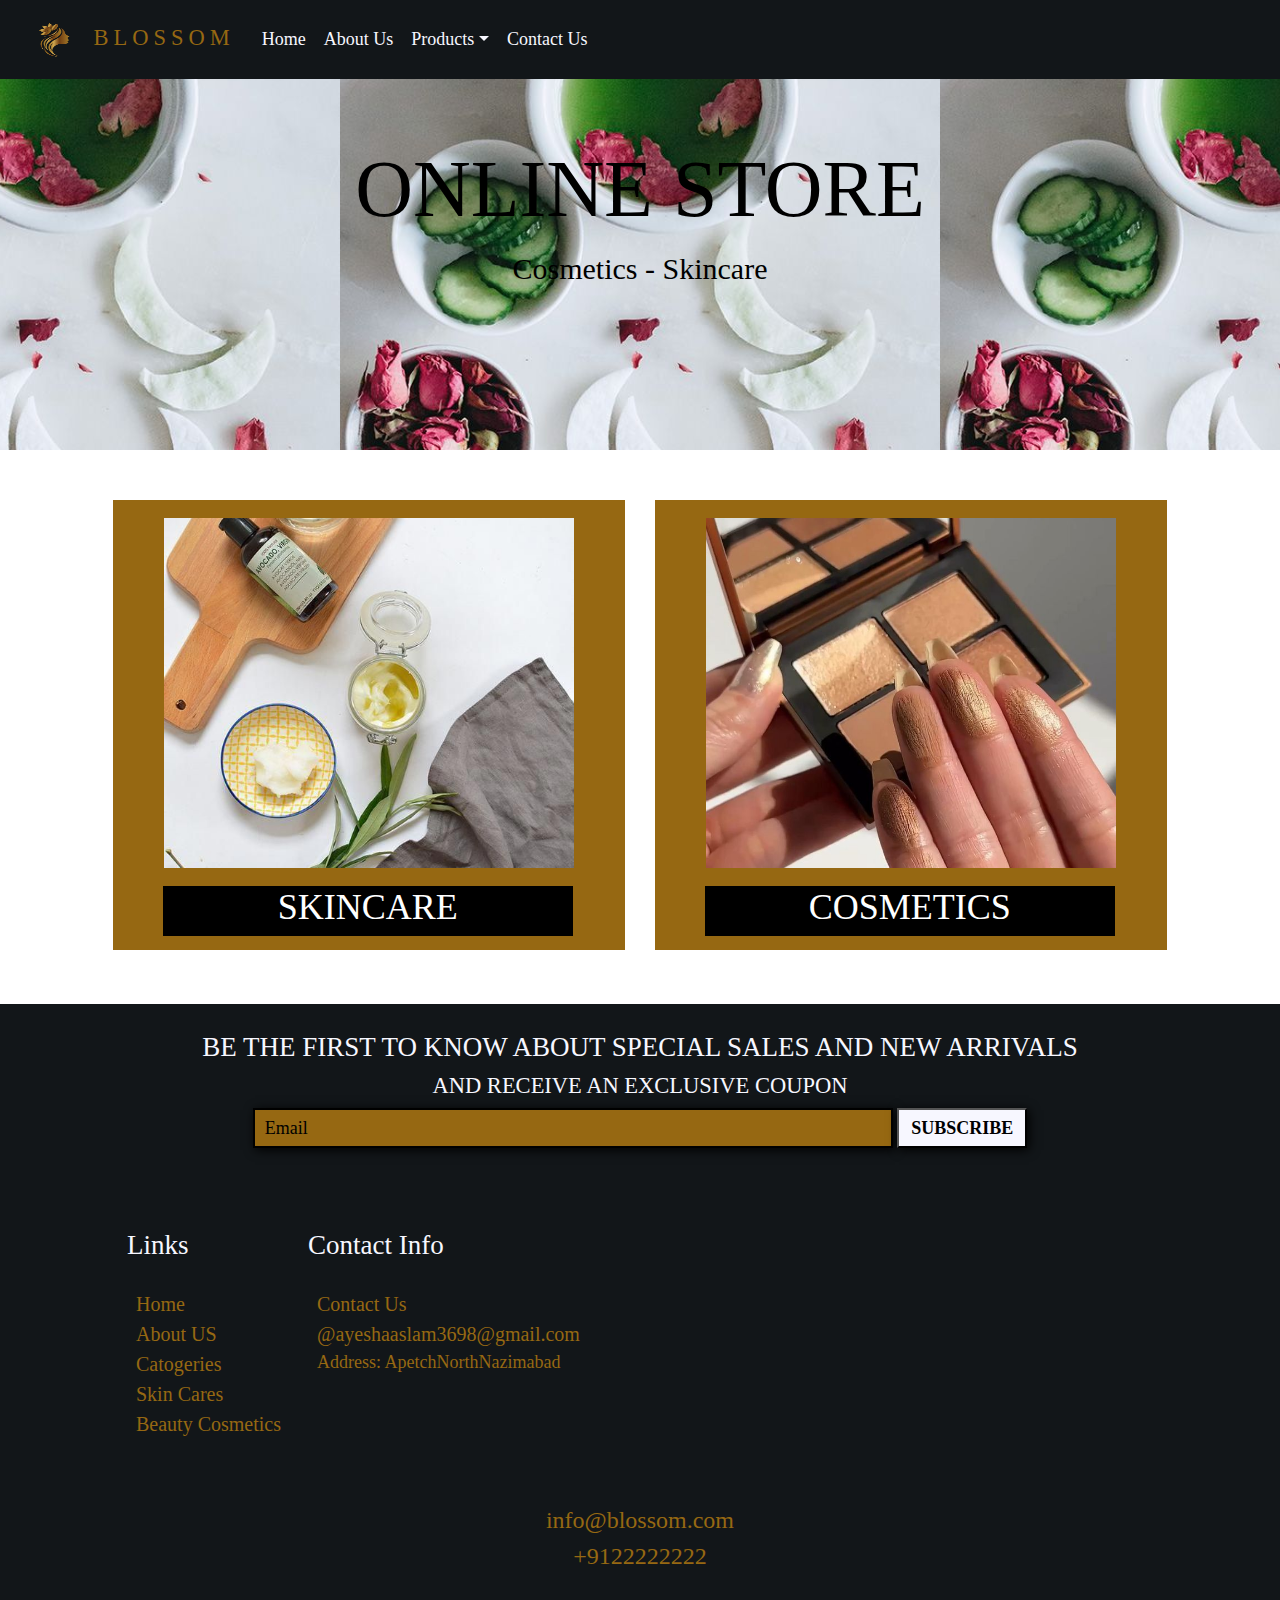
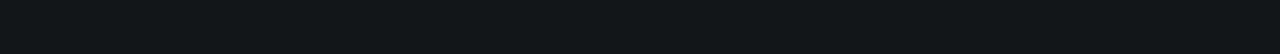
<file: store.html>
<!DOCTYPE html>
<html lang="en">
<head>
    <meta charset="UTF-8">
    <meta name="viewport" content="width=device-width, initial-scale=1.0">
    <title>Skin care</title>
    <link rel="stylesheet" href="https://cdnjs.cloudflare.com/ajax/libs/font-awesome/6.5.1/css/all.min.css"
    integrity="sha512-DTOQO9RWCH3ppGqcWaEA1BIZOC6xxalwEsw9c2QQeAIftl+Vegovlnee1c9QX4TctnWMn13TZye+giMm8e2LwA=="
    crossorigin="anonymous" referrerpolicy="no-referrer" />
    <link rel="stylesheet" href="Css/bootstrap.css">
    <link rel="stylesheet" href="Css/style.css">
    <script src="Js/bootstrap.bundle.js"></script>
</head>
<body>
    <nav class="navbar navbar-expand-md fixed-top">
        <div class="container-fluid">
            <a href="#" class="navbar-brand">
                <img src="image/—Pngtree—salon logo_6872052.png" alt="" class="blossom">BLOSSOM
            </a>
            <button type="button" class="navbar-toggler" data-bs-toggle="collapse" data-bs-target="#navbarNav">
                <span class="navbar-toggler-icon"></span>
            </button>
            <div id="navbarNav" class="collapse navbar-collapse">
                <ul class="navbar-nav me-auto">
                    <li class="nav-item ">
                        <a href="index.html" class="nav-link">Home</a>
                    </li>
                    <li class="nav-item">
                        <a href="Aboutus.html" class="nav-link">About Us</a>
                    </li>
                    <li class="nav-item dropdown">
                        <a href="store.html" class="nav-link dropdown-toggle" role="button"
                            data-bs-toggle="dropdown">Products</a>
                        <ul class="dropdown-menu">
                            <li>
                                <a href="store.html" class="dropdown-item">Store</a>
                            </li>
                            <li>
                                <a href="skincare.html" class="dropdown-item">Skin Care</a>
                            </li>
                            <li>
                                <a href="cosmetic.html" class="dropdown-item">Makeup Products</a>
                            </li>
                        </ul>
                    </li>
                    <li class="nav-item">
                        <a href="contact.html" class="nav-link">Contact Us</a>
                    </li>

                </ul>
                <ul class="navbar-nav">
                    <li class="nav-item">
                        <a href="#" class="nav-link" style="color: #e09145;" onclick="myFunction()"><i
                                class="fa-solid fa-moon"></i></a>
                    </li>
                    <li class="nav-item">
                        <a href="#" class="nav-link" style="color: #e09145;"><i class="fa-solid fa-search"></i></a>
                    </li>
                    
                    <li class="nav-item">
                        <a href="loginform.html" class="nav-link" style="color: #e09145;"><i class="fa-solid fa-user"></i></a>
                    </li>
                </ul>
            </div>
        </div>
    </nav>
    <div class="container-store">
        <h1>ONLINE STORE</h1>
        <p>Cosmetics - Skincare</p>
    </div>
<div class="store-box">
    <div class="Skincares ">
       <a href="skincare-product.html"> <img src="image/DIY aftersun lotion.jpeg" alt="" class="img-fluid d-block m-auto mt-3">
        <h2 class="text-center mt-3 text-white  ">SKINCARE</h2></a>
    </div>
    <div class="cosmetics">
     <a href="cosmetic.html"><img src="image/18b86dee-4c3c-4bf7-bc78-10831ffdbb67.jpeg " alt="" class="img-fluid d-block m-auto mt-3">
        <h2 class="text-center mt-3 text-white">COSMETICS</h2></a>   
    </div>
</div>
<footer>
    <div class="footer-row">
        <div class="footer-col mt-5 py-4">
            <h4 class="text-uppercase">Be the first to know about special sales and new arrivals</h4>
            <h5>AND RECEIVE AN EXCLUSIVE COUPON</h5>
            <input type="email" placeholder="Email" id="Email"> <button class="Subscribe"> SUBSCRIBE</button>
        </div>
        <div class="footer-container mt-5">
            <div class="footer-col-link">
                <h4 class="px-4 mb-4 ">Links</h4>
                <ul class="explore-link">
                    <li> <a href="">Home</a></li>
                    <li> <a href="">About US</a></li>
                    <li> <a href="">Catogeries</a></li>
                    <li> <a href="">Skin Cares</a></li>
                    <li> <a href="">Beauty Cosmetics</a></li>
                </ul>
            </div>
            <div class="footer-col-link">
                <h4 class="px-4 mb-4">Contact Info</h4>
                <ul class="explore-link">
                    <li> <a href="">Contact Us</a></li>
                    <li><a href="ayeshaaslam3698@gmail.com">@ayeshaaslam3698@gmail.com</a></li>
                    <li>Address: ApetchNorthNazimabad</li>
                    <li><iframe
                            src="https://www.google.com/maps/embed?pb=!1m18!1m12!1m3!1d3618.1711062432473!2d67.02755867308895!3d24.9262402937704!2m3!1f0!2f0!3f0!3m2!1i1024!2i768!4f13.1!3m3!1m2!1s0x3eb33f90157042d3%3A0x93d609e8bec9a880!2sAptech%20Computer%20Education%20North%20Nazimabad%20Center!5e0!3m2!1sen!2s!4v1709588286258!5m2!1sen!2s"
                            width="250px" height="100" style="border:0;" allowfullscreen="" loading="lazy"
                            referrerpolicy="no-referrer-when-downgrade"></iframe></li>

                </ul>
            </div>

        </div>
        <div class="bottom">
            <div class="footer-row-bottom">
                <div class="footer-col-bottom mt-5 py-4">
                    <a href="#"><i class="fa-brands fa-facebook"></i></a>
                    <a href="#"><i class="fa-brands fa-twitter"></i></a>
                    <a href="#"><i class="fa-brands fa-linkedin"></i></a>
                    <li> <a href="ayeshaaslam3698@gmail.com">info@blossom.com</a></li>
                    <li><a href="+9122222222 ">+9122222222</a></li>
                </div>


            </div>
        </div>

</footer>

</body>
</html>
</file>
<file: Css/style.css>
* {
    margin: 0;
    padding: 0;
    box-sizing: border-box;
    font-family: -webkit-pictograph;
    font-size: 18px
  }
  /* index page start */
  body {
    background-color: white;
    color: black;
    font-size: 25px;
  }

  .dark-mode {
    background-color: black;
    color: white;
  }

  #loader {
    height: 100%;
    width: 100%;
    background-color: #000;
    position: fixed;
    z-index: 999;
    top: 0;
    transition: all ease 0.7s;
    display: flex;
    align-items: center;
    justify-content: center;
  }

  #loader h1 {
    font-size: 4vw;
    color: transparent;
    background: linear-gradient(to right, orange, orangered);
    -webkit-background-clip: text;
    position: absolute;
    opacity: 0;
    animation-name: load;
    animation-duration: 1s;
    animation-delay: 1s;
    animation-timing-function: linear;
  }

  #loader h1:nth-child(2) {
    animation-delay: 2s;
  }

  #loader h1:nth-child(3) {
    animation-delay: 3s;
  }

  @keyframes load {
    0% {
      opacity: 0;
    }

    10% {
      opacity: 1;
    }

    90% {
      opacity: 1;
    }

    100% {
      opacity: 0;
    }
  }

  @media (max-width:600px) {
    #loader h1 {
      font-size: 9vw;

    }
  }
/* header */
  marquee {
    background: rgb(150, 104, 18);
    color: #fff;
    height: 40px;
    line-height: 40px;
  }
  /* header end */
  /* navbar */
  .navbar {
    background-color: #121619;
  }

  .navbar-brand {
    color: #857E7B;
    letter-spacing: 5px;
  }

  .navbar-brand img {
    width: 80px;
    height: 50px;
    aspect-ratio: 1/1;
  }

  .navbar-brand:first-child {
    color: rgb(150, 104, 18);
  }


  .nav-link {
    color: #F7F7FF;
    transition: 0.3 ease-in;
    -webkit-transition: 0.3 ease-in;
    -moz-transition: 0.3 ease-in;
    -ms-transition: 0.3 ease-in;
    -o-transition: 0.3 ease-in;
}

  .nav-link:hover {
    color: #e09145;
    text-decoration: underline;
  }

  .dropdown-menu {
    background-color: rgb(150, 104, 18);

  }

  .dropdown-item {
    color: #F7F7FF;
  }
/* navbar end */
/* carousel */
.carousel-item {
    background-image: url(../image/skincare.jpeg);
    height: 400px;
    background-position: center;
  }

  .carousel-pic {
    background-image: url(../image/b94b3f81-58a2-4620-88b5-c86bd096b516.jpeg);
    height: 400px;
    background-position: center;
  }

  .carousel-pic2 {
    background-image: url(../image/fixed-image.jpeg);
    height: 400px;
    background-position: center;

  }

  .carousel-indicators {

    bottom: 100px;

  }

  .carousel-indicators img {
    height: 100px;
    width: 100px;
  }

  .carousel-indicators button {
    width: 100px !important;

  }

  .carousel-caption {
    bottom: 150px;
  }

  .carousel-caption a {
    height: 40px;
    width: 150px;
    border: 10px;
    text-align: center;
    background: rgb(150, 104, 18);
  }

  .carousel-caption a:hover {
    height: 40px;
    width: 170px;
    border: 10px;
    text-align: center;
    background: rgb(150, 104, 18);
    color: white;
  }
/* carousel-end */
/* banner */
.banners {
    height: 300px;
    width: 80%;
    background-color: rgb(150, 104, 18);
    display: flex;
    justify-content: center;
    align-items: center;
    margin: auto;
    margin-top: 50px;
    box-shadow: 2px 2px 2px #121619;
  }

  .banner {
    display: flex;
    justify-content: center;
    align-items: center;

  }

  .banners:hover {
    width: 90%;
    box-shadow: 2px 2px 10px #121619;
  }
/* banner end */
/* product card */
.products {
    display: flex;
  }

  .beauti {
    background-image: url(../image/possibly\ the\ most\ beautiful\ eyes\ in\ the\ world_\ Fotos.jpeg);
    height: 700px;
    width: 50%;
    background-position: center;
    background-size: cover;
    background-repeat: no-repeat;
    margin-top: 50px;
    background-attachment: fixed;
  }

  .beauty-banner {
    height: 450px;
    width: 70%;
    background-color: rgb(150, 104, 18);
    margin-top: 80px;
    margin-left: 200px;
    display: flex;
    justify-content: center;
    align-items: center;
  }

  .beauty-btn {
    height: 50px;
    width: 150px;
    background-color: #121619;
    color: #F7F7FF;
    border: none;
  }

  .beauty-btn:hover {
    color: #000;
    background-color: #F7F7FF;
    transition: all ease 0.9s;

}

  .skin-banner {
    height: 450px;
    width: 70%;
    background-color: #121619;
    margin-top: 80px;
    display: flex;
    justify-content: center;
    align-items: center;
  }

  .skin-btn {
    height: 50px;
    width: 150px;
    background-color: rgb(150, 104, 18);
    color: #121619;
    border: none;

  }

  .skin-btn:hover {
    background-color: #F7F7FF;
    transition: all ease 0.9s;
}

  .skin-content button {
    margin-left: 15px;
  }

  .skin-product {
    background-image: url(../image/Essential\ Skin\ Care\ Tips\ for\ Beauty\,\ Fashion\,\ and\ Commercial\ Models\ \ -\ Contagion\ Media.jpeg);

    height: 700px;
    width: 50%;
    background-position: center;
    background-size: cover;
    background-repeat: repeat;
    margin-top: 50px;
    background-attachment: fixed;
  }

  /* For screens smaller than 768px */
  @media (max-width: 767px) {
    .products {
      flex-direction: column;
    }

    .beauti,
    .skin-product {
      width: 100%;
      height: 700px;
    }

    .beauty-banner,
    .skin-banner {
      width: 80%;
      margin-left: auto;
      margin-right: auto;
    }

    .beauty-btn,
    .skin-btn {
      width: 120px;
    }
  }

  /* For screens between 768px and 991px */
  @media (min-width: 768px) and (max-width: 991px) {

    .beauty-banner,
    .skin-banner {
      width: 80%;
      margin-left: auto;
      margin-right: auto;
    }
  }

  /* For screens larger than 992px */
  @media (min-width: 992px) {

    .beauti,
    .skin-product {
      height: 600px;
    }
  }
/* Product card end  */
/* 3 product cards */

.card {
    box-shadow: 5px 5px 20px #121619;
    height: auto;
    margin-bottom: auto;
  }

  .card-bottom {
    margin-top: 20px;
    height: 420px!important;
    box-shadow: 8px 8px 16px #5a5a5a,
      -8px -8px 16px #000;
  }

  .card-body button {
    height: 40px;
    width: 120px;
  }

  .card-body button:hover {
    height: 40px;
    width: 150px;
  }

  .card img {
    height: 200px;
    object-fit: cover;
  }

  .box {
    margin-top: 70px;
    height: 600px;
    width: 95%;
    background-color: rgb(150, 104, 18);
    opacity: 0.9;
  }

  .images {
    background-image: url(../image/b94b3f81-58a2-4620-88b5-c86bd096b516.jpeg);
    height: 700px;
    width: 100%;
    margin-bottom: 100px;
    display: flex;
    justify-content: center;
    align-content: center;
    margin-top: 100px;
    background-attachment: fixed;
  }

  /* For screens smaller than 768px */
  @media (max-width: 1000px) {
    .box {
      height: auto;
    }

    .card {
      margin-top: 10px;
      margin-bottom: 10px;
    }   
    .images {
      height: auto;
    }
    .card-bottom{
        height: auto;
    }
  }
/* 3 product cards end */
  /* image-slider */
  .container {
    max-width: 1200px;
    width: 95%;
  }

  .slider-wrapper {
    position: relative;
  }

  .slider-wrapper .slide-button {
    position: absolute;
    top: 50%;
    outline: none;
    border: none;
    height: 50px;
    width: 50px;
    z-index: 5;
    color: #fff;
    display: flex;
    cursor: pointer;
    font-size: 2.2rem;
    background: #000;
    align-items: center;
    justify-content: center;
    border-radius: 50%;
    transform: translateY(-50%);
  }

  .slider-wrapper .slide-button:hover {
    background: #404040;
  }

  .slider-wrapper .slide-button#prev-slide {
    left: 25px;
    display: none;
  }

  .slider-wrapper .slide-button#next-slide {
    right: 30px;
  }

  .slider-wrapper .image-list {
    display: grid;
    grid-template-columns: repeat(10, 1fr);
    gap: 18px;
    font-size: 0;
    list-style: none;
    margin-bottom: 30px;
    overflow-x: auto;
    scrollbar-width: none;
  }

  .slider-wrapper .image-list::-webkit-scrollbar {
    display: none;
  }

  .slider-wrapper .image-list .image-item {
    width: 325px;
    height: 400px;
    object-fit: cover;
  }

  .container .slider-scrollbar {
    height: 24px;
    width: 100%;
    display: flex;
    align-items: center;
  }

  .slider-scrollbar .scrollbar-track {
    background: #ccc;
    width: 100%;
    height: 2px;
    display: flex;
    align-items: center;
    border-radius: 4px;
    position: relative;
  }

  .slider-scrollbar:hover .scrollbar-track {
    height: 4px;
  }

  .slider-scrollbar .scrollbar-thumb {
    position: absolute;
    background: #000;
    top: 0;
    bottom: 0;
    width: 50%;
    height: 100%;
    cursor: grab;
    border-radius: inherit;
  }

  .slider-scrollbar .scrollbar-thumb:active {
    cursor: grabbing;
    height: 8px;
    top: -2px;
  }

  .slider-scrollbar .scrollbar-thumb::after {
    content: "";
    position: absolute;
    left: 0;
    right: 0;
    top: -10px;
    bottom: -10px;
  }

  /* Styles for mobile and tablets */
  @media only screen and (max-width: 1023px) {
    .slider-wrapper .slide-button {
      display: none !important;
    }

    .slider-wrapper .image-list {
      gap: 10px;
      margin-bottom: 15px;
      scroll-snap-type: x mandatory;
    }

    .slider-wrapper .image-list .image-item {
      width: 280px;
      height: 380px;
    }

    .slider-scrollbar .scrollbar-thumb {
      width: 20%;
    }
  }

  /* auto slider */
  .slick-slide {
    margin: 0 20px;
  }

  .slick-slide img {
    width: 100%;
  }

  .slick-slider {
    position: relative;
    display: block;
    box-sizing: border-box;
  }

  .slick-list {
    position: relative;
    display: block;
    overflow: hidden;

  }

  .slick-track {
    position: relative;
    top: 0;
    left: 0;
    display: block
  }

  .slick-slide {
    display: none;
    float: left;
    height: 100%;
    min-height: 1px;
  }

  .slick-slide img {
    display: block;
  }

  .slick-initialized .slick-slide {
    display: block;
  }
/* image slider end */

/* Testimonial */


.outerdiv
{
	width: 100%;
    min-height: 100vh;
    background: #EDF2F8;
    display: flex;
    align-items: center;
    justify-content: center;
}
.innerdiv
{
	transform: scale(0.9);
	margin: 1rem;
	display: grid;
	grid-gap: 1.5rem;
	grid-template-rows: repeat(2,22rem);
	grid-template-columns: repeat(4,17rem);
	-webkit-transform: scale(0.9);
	-moz-transform: scale(0.9);
	-ms-transform: scale(0.9);
	-o-transform: scale(0.9);
}
.eachdiv
{
    padding: 1rem 2rem;
    border-radius: 0.8rem;
    box-shadow: 5px 5px 20px #6d6b6b6b;
    color: white;
    -webkit-border-radius: 0.8rem;
    -moz-border-radius: 0.8rem;
    -ms-border-radius: 0.8rem;
    -o-border-radius: 0.8rem;
}
.div1
{
	background: rgb(150, 104, 18);
    grid-column: 1/3;
    grid-row: 1/2;
    background-image: url(https://raw.githubusercontent.com/RahulSahOfficial/testimonials_grid_section/5532c958b7d3c9b910a216b198fdd21c73112d84/images/bg-pattern-quotation.svg);
    background-repeat: no-repeat;
    background-position-x: 25rem;
}
.div2
{
	background:#49556B;
    grid-column: 3/4;
    grid-row: 1/2;
}
.div3
{
	background: white;
    grid-column: 4/5;
    grid-row: 1/3;
    color: black;
}
.div4
{
	background: white;
	grid-column: 1/2;
    grid-row: 2/3;
    color: black;
}
.div5
{
	background: #18202D;
	grid-column: 2/4;
    grid-row: 2/3;
}
.userdetails
{
	display: flex;
}
.imgbox
{
	margin-right: 1rem;
}
.imgbox img
{
	border-radius: 50%;
	width: 2rem;
	border: 2px solid #cec5c5;
	-webkit-border-radius: 50%;
	-moz-border-radius: 50%;
	-ms-border-radius: 50%;
	-o-border-radius: 50%;
}
.detbox
{
	display: flex;
    flex-direction: column;
    justify-content: center;
}
.detbox p
{
	margin: 0;
}
.detbox .name
{
	color: hsl(0, 0%, 81%);
    font-size: 0.9rem;
    margin-bottom: 0.1rem;
    font-weight: 600;
}
.detbox .name.dark
{
	color: #49505A;
}
.detbox .designation
{
	color: hsl(0, 0%, 81%);
    opacity: 50%;
    font-size: 0.8rem;
}
.detbox .designation.dark
{
	color: #49505A;
}
.review h4
{
	font-size: 1.4rem;
	color: #F3DEFF;
    font-weight: 600;
    line-height: 1.5;
    margin-bottom: 0.8rem;
}
.review.dark h4{
	color:#4B5258;
}
.review p
{
	font-size: 0.95rem;
    color: #F3DEFF;
    font-weight: 500;
    opacity: 50%;
    line-height: 1.5;
}
.review.dark p{
	color: #0e0e0e;
}


@media only screen and (max-width: 1000px)
{
	.innerdiv
	{
		transform: scale(0.7);
	}
}
@media only screen and (max-width: 800px)
{
	.innerdiv
	{
		transform: scale(0.6);
	}
}
@media only screen and (max-width: 700px)
{
	.div1 {
		background-position-x: 10rem;
	}
	.innerdiv
	{
		display: flex; 
		flex-direction: column;
		transform: scale(1);
		margin: 2rem;
		margin-bottom: 5rem;
	}
	
}
/* Testimonial end */
/* footer */
footer {
    background-color: #121619;
    height: 650px;
    width: 100%;
  }

  .footer-col {
    text-align: center;
    color: #F7F7FF;
  }

  .footer-col input {
    width: 50%;
    height: 40px;
    color: #000;
    background-color: rgb(150, 104, 18);
    padding-left: 10px;
  }

  .footer-col ::placeholder {
    color: black;
  }

  .footer-col input {
    border: 2px solid black;
    box-shadow: 2px 2px 10px black;
  }

  .Subscribe {
    height: 40px;
    width: 130px;
    background-color: #F7F7FF;
    font-weight: bold;
    box-shadow: 2px 2px 10px black;
  }

  .Subscribe:hover {
    box-shadow: 2px 2px 10px rgb(150, 104, 18);
    width: 150px;
  }

  .footer-container {
    display: flex;
    justify-content: center;
    flex-direction: row;
    float: left;
    margin-left: 100px;
  }

  .footer-col-link ul,
  a {
    text-decoration: none;
    list-style: none;
    font-size: 20px;
    color: rgb(150, 104, 18);
  }

  .footer-col-link a:hover {
    color: #F7F7FF;
    text-decoration: underline;
    transition: all ease 0.7s;
}

  .footer-col-link h4 {

    color: #F7F7FF;
  }

  .bottom {
    margin-top: 300px;
    text-align: center;

  }

  .bottom li {
    list-style: none;
  }

  .footer-col-bottom i {
    font-size: 24px;
    color: #F7F7FF;
  }

  .footer-col-bottom a {
    font-size: 24px;
  }

  .footer-col-bottom i:hover {
    font-size: 25px;
    color: rgb(150, 104, 18);
  }

  @media(max-width:850px) {
    footer {
      background-color: #121619;
      height: auto;
      width: auto;
    }
  }

  @media(max-width:550px) {
    .footer-container {
      display: flex;
      justify-content: center;
      flex-direction: column;
      /* align-items: center;
      margin-left: 100px; */
    }

    .bottom {
      margin-top: 500px;
      text-align: center;

    }
  }

  .copyright {
    font-size: 25px;
    height: 40px;
    width: 100%;
    text-align: center;
    background-color: rgb(150, 104, 18);
    font-weight: bold;
  }
/* footer end */
/* index page end */
 /* about .........*/
 .container-about {
    height: 350px;
    width: 100%;
    background-image: url(../image/photography.jpeg);
    background-position: center;
    background-attachment: fixed;
    display: flex;
    justify-content: center;
    align-items: center;
  }

  .about p {
    font-size: 80px;
    font-family: 'Times New Roman', Times, serif;
  }

  .about-content .heading {
    color: rgb(150, 104, 18);
    font-size: 30px;
    text-align: center;
  }

  .about-content {
    text-align: center;
    padding: 50px;
    font-size: 18px;
  }

  .about-content .about-bottom {
    color: rgb(150, 104, 18);
    font-size: 25px;
  }

  .container-main {
    display: flex;
    font-size: 16px;
  }

  .right {
    width: 45%;
    height: 750px;
    background-image: url(../image/10\ Holy-Grail\ Skincare\ Products\ to\ Enhance\ Your\ Routine\ 2024.jpeg);

    background-attachment: fixed;
  }

  .left {
    width: 55%;
    height: 750px;
    background-color: rgba(218, 188, 131, 0.562);
  }

  .content-left {
    padding: 50px;
    padding-right: 160px;
    text-align: left;

  }

  @media only screen and (max-width: 1247px) {
    .content-left {
      padding: 30px;
      padding-right: 90px;
      text-align: center;
    }
  }

  @media only screen and (max-width: 1247px) {
    .content-left {
      padding: 5px;
      padding-right: 5px;
      text-align: center;
    }
  }

  @media only screen and (max-width: 768px) {
    .about p {
      font-size: 50px;
      font-family: 'Times New Roman', Times, serif;
    }

    .container-main {
      flex-direction: column;

    }

    .left {
      width: auto;
      height: auto;

      background-color: rgba(218, 188, 131, 0.562);
    }

    .right {
      width: auto;
      height: 700px;
    }
  }

/* About page end */

    /* Skin Care product Page */
    .container-skincare {
        height: 500px;
        width: 100%;
        background-image: url(../image/Organic\ Care\ de\ Tahe\ Productos\ Cosméticos\ _\ Cristina\ Navarro.jpeg);
        background-position: center;
        background-attachment: fixed;
        display: flex;
        justify-content: center;
        align-items: center;
      }
  
      .skincare p {
        font-size: 80px;
        font-family: 'Times New Roman', Times, serif;
      }
  
      /*SKINCARE PRODUCT CHOOSE PAGE*/
      .container-skin {
        height: 300px;
        width: 100%;
        display: flex;
        justify-content: center;
        align-items: center;
        margin-top: 20px;
  
      }
  
      .container-skin h1 {
        font-size: 80px;
        text-decoration: underline rgb(150, 104, 18);
        color: #000;
      }
  
      .skin-box {
        display: flex;
        justify-content: center;
        align-items: center;
        flex-direction: column;
        gap: 30px;
      }
  
      .skin-women {
        height: 450px;
        width: 40%;
        background-color: rgb(150, 104, 18);
  
      }
  
      .skin-women img {
        height: 350px;
        width: 80%;
        object-fit: cover;
      }
  
      .skin-men {
        height: 450px;
        width: 40%;
        background-color: rgb(150, 104, 18);
      }
  
      .skin-men img {
        height: 350px;
        width: 80%;
        object-fit: cover;
      }
  
      .skin-men:hover {
  
        transform: scale3d(1.08, 1.10, 1);
        transition: opacity .38s ease-in-out, transform .35s ease-in-out;
      }
  
      .skin-women:hover {
        transform: scale3d(1.08, 1.10, 1);
        transition: opacity .38s ease-in-out, transform .35s ease-in-out;
      }
  
      @media only screen and (max-width: 768px) {
        .container-skin h1 {
          font-size: 50px;
        }
  
        .skin-women {
          height: auto;
          width: 60%;
          background-color: rgb(150, 104, 18);
        }
  
        .skin-men {
          height: auto;
          width: 60%;
          background-color: rgb(150, 104, 18);
        }
      }
/* skincare product page end   */
 /*Store page*/
 .container-store {
    height: 450px;
    width: 100%;
    display: flex;
    justify-content: center;
    align-items: center;
    flex-direction: column;
    background-image: url(../image/These\ 9\ DIY\ Eye\ Masks\ Will\ Solve\ Your\ Under-Eye\ Problems.jpg);
    background-position: center;
    background-attachment: fixed;
    background-size: contain;
  }

  .container-store h1 {
    font-size: 80px;
  }

  .container-store p {
    font-size: 30px;
  }

  .store-box {
    display: flex;
    justify-content: center;
    align-items: center;
    margin-top: 50px;
    gap: 30px;
  }

  .Skincares {
    height: 450px;
    width: 40%;
    background-color: rgb(150, 104, 18);
  }

  .Skincares h2 {
    height: 50px;
    width: 80%;
    margin-left: 50px;
    background-color: #000;
  }

  .cosmetics h2 {
    height: 50px;
    width: 80%;
    margin-left: 50px;
    background-color: #000;
  }

  .Skincares img {
    height: 350px;
    width: 80%;
    margin: auto;
    margin-top: 20px;
    object-fit: cover;
  }

  .cosmetics {
    height: 450px;
    width: 40%;
    background-color: rgb(150, 104, 18);
  }

  .cosmetics img {
    height: 350px;
    width: 80%;

    object-fit: cover;
  }

  .cosmetics:hover {

    transform: scale3d(1.08, 1.10, 1);
    transition: opacity .38s ease-in-out, transform .35s ease-in-out;
  }

  .Skincares:hover {
    transform: scale3d(1.08, 1.10, 1);
    transition: opacity .38s ease-in-out, transform .35s ease-in-out;
  }

  @media only screen and (max-width: 768px) {
    .container-store h1 {
      font-size: 50px;
    }

    .container-store p {
      font-size: 25px;
    }

    .Skincares h2 {
      height: 50px;
      width: 80%;
      margin: auto;
      background-color: #000;
    }

    .cosmetics h2 {
      height: 50px;
      width: 80%;
      margin: auto;
      background-color: #000;
    }

    .store-box {
      display: flex;
      justify-content: center;
      align-items: center;
      margin-top: 50px;
      gap: 30px;
      flex-direction: column;
    }

    .Skincares {
      height: 450px;
      width: 60%;
      background-color: rgb(150, 104, 18);
    }

    .cosmetics {
      height: 450px;
      width: 60%;
      background-color: rgb(150, 104, 18);
    }
  }

  /*store page end*/
/* Cosmetic products page */
.container-cosmetic {
    height: 400px;
    width: 100%;
    background-image: url(../image/photography.jpeg);
    background-position: center;
    background-attachment: fixed;
    display: flex;
    justify-content: center;
    align-items: center;
  }

  .cosmetic p {
    font-size: 80px;
    font-family: 'Times New Roman', Times, serif;
  }
</file>
<file: styles.css>
body{
    box-sizing: border-box;
    margin: 0;
    padding: 0;     
}

.navbar{
  font-family: 'Montserrat Alternates', sans-serif;
}

#category{
  padding: 5% 6%;
}
#product-cards{
  padding: 5% 10%;
}

#footer{
 margin-bottom: 2%;
 margin-top: 2%;
  
}
.filter-btns{
  text-align: center;
}
.filter-btn{
  background: none;
  cursor: pointer;
  border: none;
  font-family: inherit;
  text-transform: uppercase;
  display: inline-block;
  margin: 10px 30px;
  font-size: 16px;
  color: #d3d3d3;
  font-weight: 600;
  letter-spacing: 2px;
  position: relative;
  -webkit-transition: all 0.2s ease-in-out;
  -o-transition: all 0.2s ease-in-out;
  transition: all 0.2s ease-in-out;
}
.filter-btn::after{
  content: "";
  position: absolute;
  top: 110%;
  left: 50%;
  -webkit-transform: translateX(-50%);
      -ms-transform: translateX(-50%);
          transform: translateX(-50%);
  height: 2px;
  width: 0;
  background-color: #555;
  -webkit-transition: all 0.2s ease-in-out;
  -o-transition: all 0.2s ease-in-out;
  transition: all 0.2s ease-in-out
}
.filter-btn:hover{
  color: #555;
}
.filter-btn:hover::after{
  width: 100%;
}
/* active button */
.active-btn{
  color: #555;
}
.active-btn::after{
  width: 100%;
}

.canvas-title{
  text-align: center;
}



/*     Shopping Cart     */

 .btn-purchase{
   text-align: center;
   margin: auto;
   padding: 2%;
   width: 50%;
 }

 #shopping-cart{
   padding: 5% 5%;
 }

 .cart-total{
   text-align: right;
   font-size: 1.3rem;
 }

.up-icon{
   color: black;
   position: fixed;
   float: right;
   z-index: 1;
   left: 95%;
   top: 85%;
   font-size: 2rem;
 }
</file>
